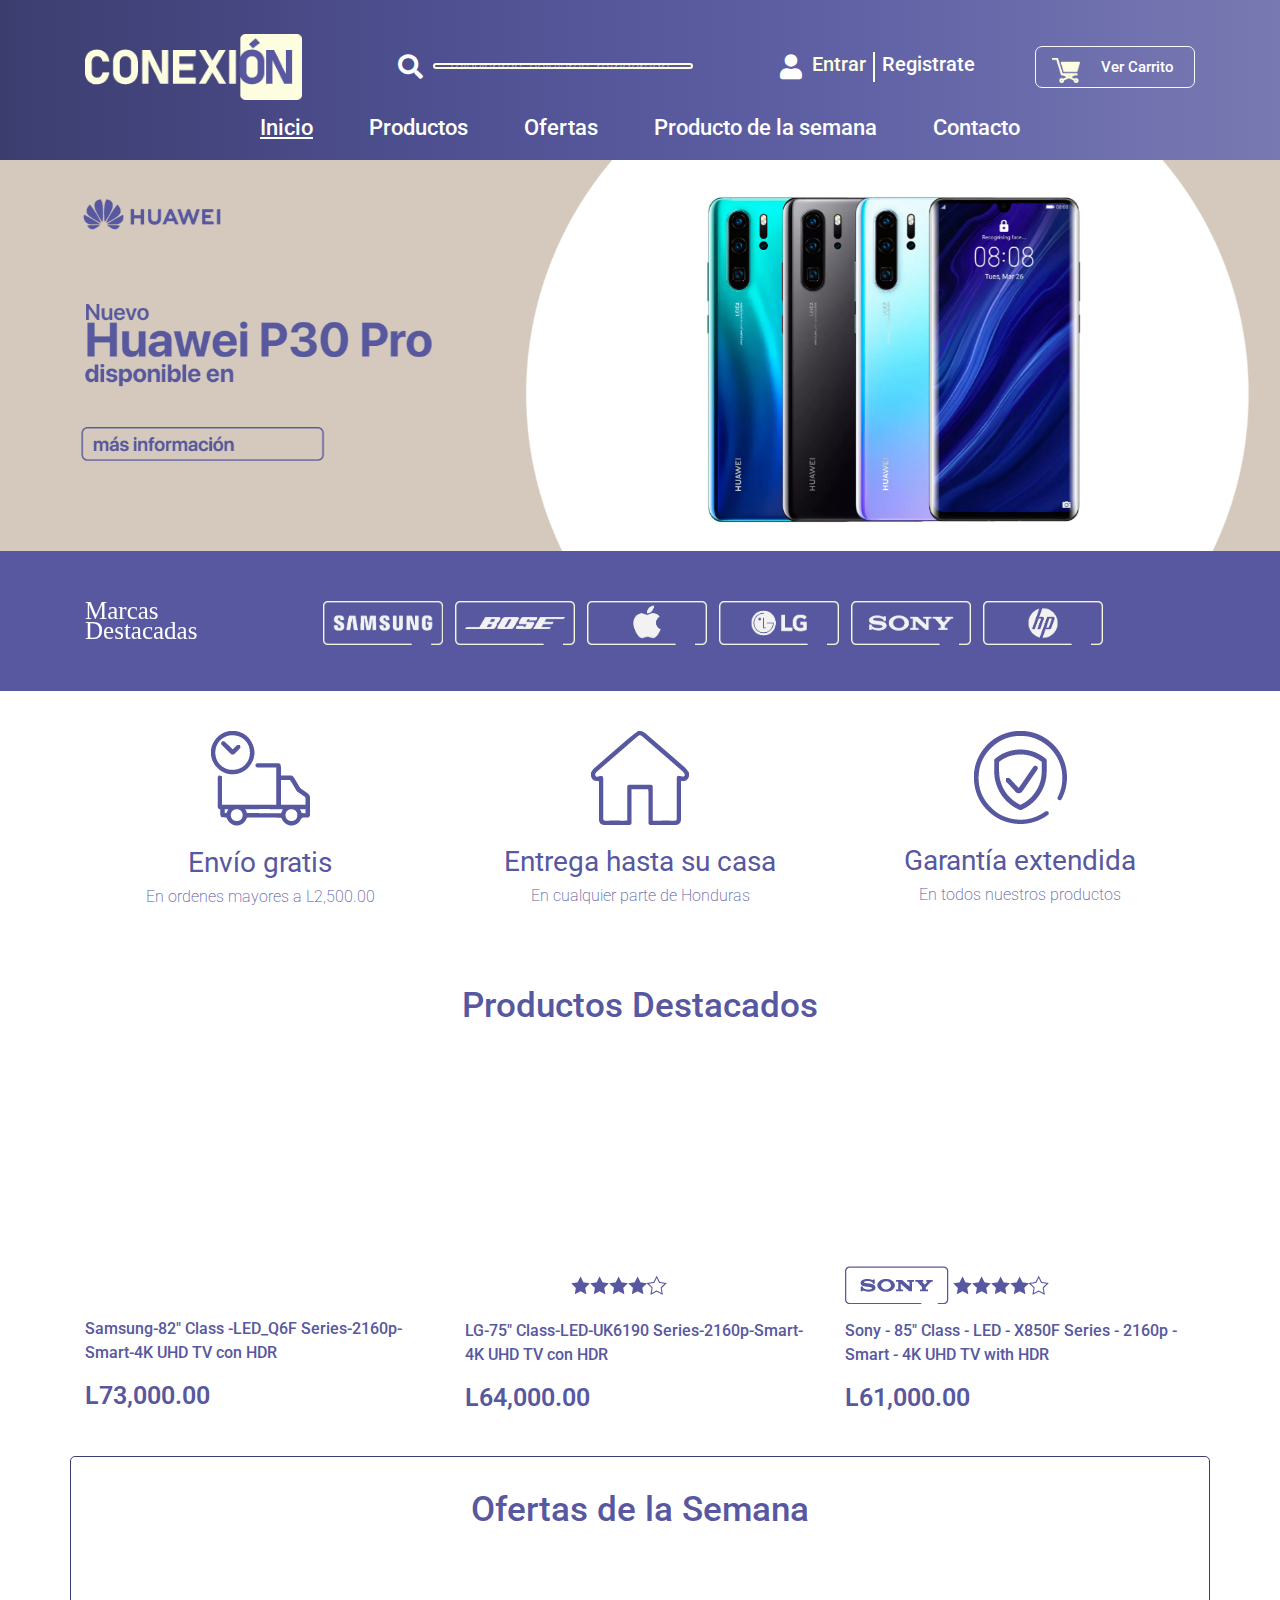
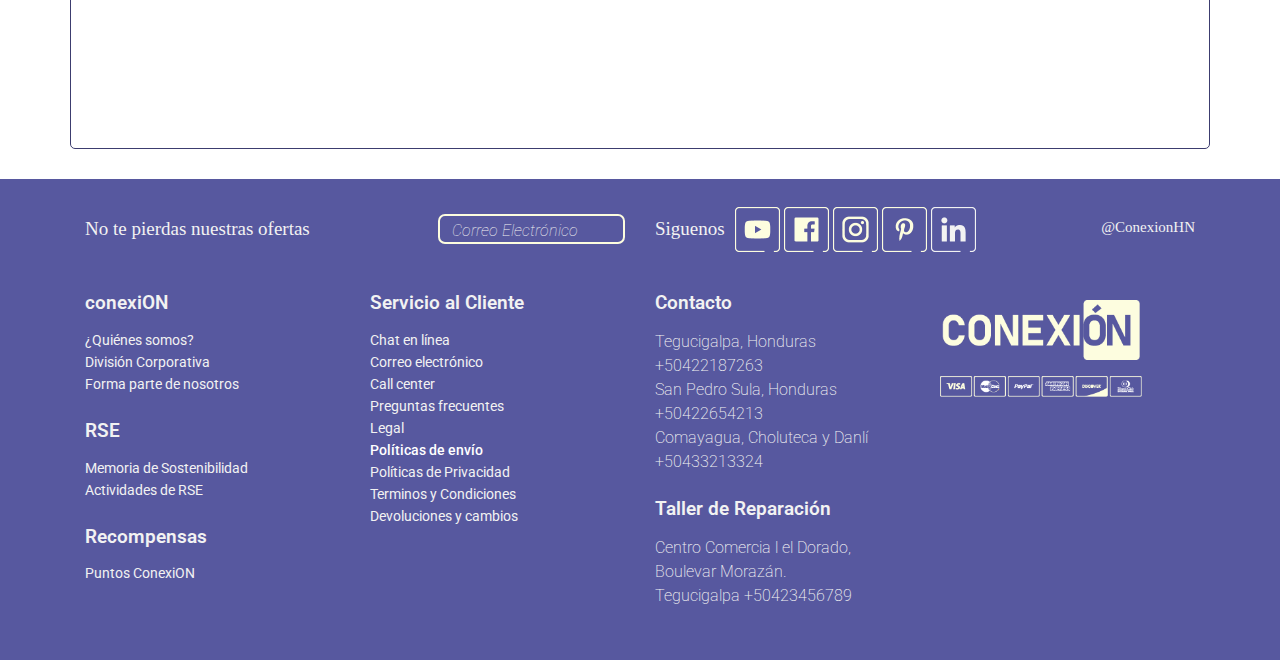
<file: index.html>
<html>
<head>
<meta charset="utf-8">
	<meta name="viewport" content="width=device-width, initial-scale=1.0">
	<meta name="description" content="ConexiÓN es tu mejor opción para comprar lo más nuevo en tecnología">
<meta name="keywords" content="conexiÓN,electrónica,televisores,celulares,bose,apple,sony,samsung,huawei,honduras,online,compras, refrigeradoras,software,hardare,tablets,laptops,pc,epson">
<meta name="author" content="Distribuidora ConexiÓN S.A.">
	<meta property="og:title" content="Inicio - ConexiÓN" />
<meta property="og:type" content="E-commerce" />
<meta property="og:url" content="https://erickescotolopez.github.io/conexionweb/index.html" />

<title>Inicio - ConexiÓN</title>
	<link href="https://fonts.googleapis.com/css?family=Roboto:400,500,700,900&display=swap" rel="stylesheet">
	<link href="css/bootstrap.min.css" rel="stylesheet">
	<link href="css/bootstrap-custom.css" rel="stylesheet">
	<link href="https://use.fontawesome.com/releases/v5.5.0/css/all.css" rel="stylesheet">
	<link href="css/animate.css" rel="stylesheet">
	<link href="css/style.css" rel="stylesheet">
	<link rel="icon" type="image/png" href="img/Recurso 97@1.5x.png">
	
</head>

<body>
	<!--COMIENZA ZONA DE ERICK-->
	<header>
	<div class="container">
				<div class="row">
		<article class="col-md-3 col-sm-4 col-xs-6 alineado colwidth">
			<a href="index.html"><img class="conexion_logo" src="img/header/Recurso 5@3x.png" alt="logo_conexion"></a>
			</article>
					
		<article class="col-md-4 col-sm-6 buscador alineado colwidth">
		<i class="fas fa-search iconc"></i>
			<form>
				<input class="formulario1" placeholder="Televisores, celulares, refrigeradoras...">
</form>
			</article>
				
		<article class="col-md-3 col-sm-6 colwidth entraryregistrar alineado">
			<i class="fas fa-user iconc"></i>

	<a href="#" style="float: left"><h4>Entrar</h4></a>
    <div class="vl"></div>
	<h4><a href="registrarse.html">Registrate</a></h4>
			</article>
					
			<article class="col-md-2 col-sm-6 col-xs-6 alineado">
			<a href="#" class="btncarrito btn-light"><img class="carrito iconosmarcastablet" src="img/header/shopping_cart@3x.png" alt="carritodecompra"><p>Ver Carrito </p> </a> </article>
					
		</div>
		</div>
		
	
		
	</header>
	<section id="menu" class="menustyle">
	<div class="container-fluid">
			<nav class="navbar navbar-expand-lg navbar-light">
 
	<button class="navbar-toggler" type="button" data-toggle="collapse" data-target="#navbarSupportedContent" aria-controls="navbarSupportedContent" aria-expanded="false" aria-label="Toggle navigation">
    <span class="navbar-toggler-icon"></span>
  </button>

  <div class="collapse navbar-collapse texto" id="navbarSupportedContent">
    <ul class="navbar-nav mx-auto">
      <li class="nav-item active">
        <a class="nav-link" href="index.html">Inicio <span class="sr-only">(current)</span></a>
      </li>
		<li class="nav-item">
        <a class="nav-link" href="lista-productos.html">Productos</a>
      </li>
      <li class="nav-item">
        <a class="nav-link" href="ofertas.html">Ofertas</a>
      </li>
  
			<li class="nav-item">
        <a class="nav-link" href="producto_de_la_semana.html">Producto de la semana</a>
      </li>

      <li class="nav-item">
        <a class="nav-link" href="contacto.html">Contacto</a>
      </li>
		
	
	  
		
	 </ul>
  </div>
</nav>
		
		</div>
	
	
	</section>
	<!--TERMINA ZONA DE ERICK-->
	
	
	<!--COMIENZA ZONA DE MILICETH-->
<section id="carrusel" class="fondocarrusel nomostrarencelular" >
	
	<div id="carouselExampleIndicators" class="carousel slide" data-ride="carousel">
  <ol class="carousel-indicators">
    <li data-target="#carouselExampleIndicators" data-slide-to="0" class="active"></li>
    <li data-target="#carouselExampleIndicators" data-slide-to="1"></li>
    <li data-target="#carouselExampleIndicators" data-slide-to="2"></li>
	    <li data-target="#carouselExampleIndicators" data-slide-to="3"></li>
  </ol>
  <div class="carousel-inner">
    <div class="carousel-item active">
      <img class="d-block w-100" src="img/1x/Recurso 71.png" alt="Huawei p30">
    </div>
    <div class="carousel-item">
      <img class="d-block w-100" src="img/1x/Recurso 69.png" alt="Lumix S1">
    </div>
    <div class="carousel-item">
      <img class="d-block w-100" src="img/1x/Recurso 74.png" alt="Samsung QLED 2019">
    </div>
	  <div class="carousel-item">
      <img class="d-block w-100" src="img/1x/Recurso 68_1.png" alt="Macbook Pro 2019">
    </div>
  </div>
  </div>

	
	</section>
<section id="carrusel" class="fondocarrusel nomostrarenpc" >
	
	<div id="carouselExampleIndicators" class="carousel slide" data-ride="carousel">
  <ol class="carousel-indicators">
    <li data-target="#carouselExampleIndicators" data-slide-to="0" class="active"></li>
    <li data-target="#carouselExampleIndicators" data-slide-to="1"></li>
    <li data-target="#carouselExampleIndicators" data-slide-to="2"></li>
	  
  </ol>
  <div class="carousel-inner">
    <div class="carousel-item active">
      <img class="d-block w-100" src="img/conexion_web-14.png" alt="Macbook Pro 2019">
    </div>
    <div class="carousel-item">
      <img class="d-block w-100" src="img/conexion_web-15.png" alt="Lumix S1">
    </div>
    <div class="carousel-item">
      <img class="d-block w-100" src="img/conexion_web-16.png" alt="Samsung QLED 2019">
    </div>
	  
  </div>
  </div>

	
	</section>	
<section id="marcasdestacadas" class="text-center">
<div class="container">
<div class="row">


	<article class="col-md-1 col-sm-3 col-xs-12 wow bounceInLeft">
	<h2>Marcas<br>Destacadas</h2>	
	</article>
	
	<article class="col-md-11 col-sm-3 col-xs-12">
	<ul class="list-inline">
	<li class="list-inline-item boton wow bounceIn iconosmarcastablet "><a href="https://www.samsung.com/latin/" target="_blank"><img src="img/marcas_destacadas/samsung@3x.png" alt="Samsung Logo"  width="120" class="img-fluid"></a></li>
	<li class="list-inline-item wow bounceIn"><a href="https://www.bose.com/en_us/index.html" target="_blank"><img src="img/marcas_destacadas/bose@3x.png" alt="Bose Logo" width="120" class="img-fluid"></a></li>
	<li class="list-inline-item wow bounceIn"><a href="https://www.apple.com/la/" target="_blank"><img src="img/marcas_destacadas/apple@3x.png" alt="Apple logo" width="120" class="img-fluid"></a></li>
	<li class="list-inline-item wow bounceIn"><a href="https://www.lg.com/es" target="_blank"><img src="img/marcas_destacadas/lg@3x.png" alt="Lg Logo"  width="120" class="img-fluid" ></a></li>
	<li class="list-inline-item wow bounceIn iconosmarcastablet"><a href="https://www.sony.com.hn/" target="_blank"><img src="img/marcas_destacadas/sony@3x.png" alt="Sony Logo"  width="120" class="img-fluid"></a></li>
	<li class="list-inline-item wow bounceIn"><a href="https://www8.hp.com/us/en/home.html" target="_blank"><img src="img/marcas_destacadas/hp@3x.png" alt="hp logo"  width="120" class="img-fluid"></a>	</li>
	</ul>
	</article>	
							
</div>
</div>
	
	
</section>

	
<!--TERMINA ZONA DE MILICETH-->
	<!--COMIENZA ZONA DE VALERIA-->
	 <section id="iconos"> 
		    <div class="container">
    <div class="row">
		<article class="col-md-4 col-sm-6 col-xs-12">
			<img src="img/zona_valeria/Recurso 25@0.75x.png" class="img-fluid wow bounceIn" alt="envio">
					<h5 class="beneficio">Envío gratis</h5>
					<p>En ordenes mayores a L2,500.00</p>	
				</article>
                
    <article class="col-md-4 col-sm-6 col-xs-12">
			<img src="img/zona_valeria/Recurso 26@0.75x.png" class="img-fluid wow bounceIn" alt="entrega">
					<h5 class="beneficio">Entrega hasta su casa</h5>
					<p>En cualquier parte de Honduras</p>	
             				</article>
                            
        <article class="col-md-4 col-sm-6 col-xs-12">
			<img src="img/zona_valeria/Recurso 27@0.75x.png" class="img-fluid wow bounceIn" alt="garantía">
					<h5 class="beneficio">Garantía extendida</h5>
					<p>En todos nuestros productos</p>	
             				</article>
		</div>
    	</div>
    </section>
    
    <section id="destacados">
    <div class="container">
    <h3 class="titulovale">Productos Destacados</h3>
    	<div class="row">
		<article class="col-md-4 col-sm-6 col-xs-12">
		  <a href="https://www.bestbuy.com/site/samsung-82-class-led-q6f-series-2160p-smart-4k-uhd-tv-with-hdr/6202114.p?skuId=6202114" target="_blank" ><img src="img/zona_valeria/Recurso 28.png" class="img-fluid wow fadeInDown" alt="tv samsung">
           <img src="img/zona_valeria/Recurso 33.png" class="img-fluid wow fadeInDown" alt="samsung-logo">
           <img src="img/zona_valeria/Recurso 34.png" class="img-fluid wow fadeInDown" alt="estrellas">
            	<p>Samsung-82" Class -LED_Q6F Series-2160p-Smart-4K UHD TV con HDR</p>
				<h5>L73,000.00</h5></a>
					
		  </article>
                
                
       <article class="col-md-4 col-sm-6 col-xs-12">
			<a href="https://www.bestbuy.com/site/lg-75-class-led-uk6190-series-2160p-smart-4k-uhd-tv-with-hdr/6290163.p?skuId=6290163" target="_blank" ><img src="img/zona_valeria/Recurso 29.png" class="img-fluid wow fadeInDown" alt="tv2" style="margin-bottom: 5px ">
           <img src="img/zona_valeria/Recurso 32.png" class="img-fluid wow fadeInDown" alt="LG UHD TV">
           <img src="img/zona_valeria/Recurso 35.png" class="img-fluid" alt="LG logo">
            	<p>LG-75" Class-LED-UK6190 Series-2160p-Smart-4K UHD TV con HDR</p>
				<h5>L64,000.00</h5></a>
					
				</article>  
                
       <article class="col-md-4 col-sm-6 col-xs-12">
			<a href="https://www.bestbuy.com/site/sony-85-class-led-x850f-series-2160p-smart-4k-uhd-tv-with-hdr/6208230.p?skuId=6208230" target="_blank"><img src="img/zona_valeria/Recurso 30.png" class="img-fluid wow fadeInDown" alt="Sony Magnolia">
           <img src="img/zona_valeria/Recurso 31.png" class="img-fluid" alt="sony logo">
           <img src="img/zona_valeria/Recurso 35.png" class="img-fluid" alt="cal3">
            	<p>Sony - 85" Class - LED - X850F Series - 2160p - Smart - 4K UHD TV with HDR</p>
				<h5>L61,000.00</h5></a>
					
				</article>       
    
    	</div>
        </div>
    </section>
    
    <section id="ofertasdelasemana">
    <div class="container bordeofertas">
    	<h3 class="titulovale">Ofertas de la Semana</h3>
    	
		
		<div class="row">
			
        <article class="col-md-6 col-sm-6 col-xs-6">
			
				<a href="https://www.bestbuy.com/site/home-appliances/refrigerators/abcat0901000.c?id=abcat0901000" target="_blank"><img src="img/zona_valeria/Recurso 36.png" class="img-fluid wow pulse" width="" alt="oferta1"></a>					
				</article>
    
    <article class="col-md-6 col-sm-6 col-xs-6">
			<a href="https://www.bestbuy.com/site/home-appliances/refrigerators/abcat0901000.c?id=abcat0901000" target="_blank"><img src="img/zona_valeria/Recurso 37.png" class="img-fluid wow pulse" alt="oferta2"></a>					
				</article>
				
		
       </div>
    </div>
    </section>
    
    
	
	<!--COMIENZA ZONA DE ISMENA-->
		<footer>
	<section id="ofertas">
	<div class="container">
	<div class="row">
	
	<article class="col-md-4 col-sm-3 col-xs-6 colwidth  ">
	<h3>No te pierdas nuestras ofertas</h3>
	</article>
	<article class="col-md-2 col-sm-3 col-xs-6 colwidth ">
		<form class="formmargin">
				<input class="input formulario2 " placeholder="Correo Electrónico">
			</form>
	</article>
		
	
		
	<article class="col-md-5 col-sm-6 col-xs-12 aline">
				<h3>Siguenos</h3>
	<ul class="list-inline">
	<a href="https://www.youtube.com/bestbuy" target="_blank"><li class="list-inline-item botonsection"><img src="img/1.5x/Recurso 42@1.5x.png" width="45" class="img-fluid"></li></a>
	<a href="https://www.facebook.com/bestbuy/" target="_blank"><li class="list-inline-item"><img src="img/1.5x/Recurso 43@1.5x.png" width="45" class="img-fluid"></li></a>
	<a href="https://www.instagram.com/bestbuy/?hl=es-la" target="_blank"><li class="list-inline-item"><img src="img/1.5x/Recurso 44@1.5x.png" width="45" class="img-fluid"></li></a>
	<a href="https://www.pinterest.com/bestbuy/" target="_blank"><li class="list-inline-item"><img src="img/1.5x/Recurso 45@1.5x.png"width="45" class="img-fluid"></li></a>
	<a href="https://es.linkedin.com/company/best-buy" target="_blank"><li class="list-inline-item"><img src="img/1.5x/Recurso 46@1.5x.png"  width="45" class="img-fluid"></li></a></article>
	<article class="col-md-1 col-sm-6 col-xs-12 aline">	
	</ul> <h5 class="float-right">@ConexionHN</h5>
	
</div>
</div>
		</section>
			<section id="Contacto" style="padding-top: 40px">
		<div class="container">
		<div class="row">
			<article class="col-md-3 col-sm-5 col-xs-12">
				<h4>conexiON</h4>
				<a href="#"><p>¿Quiénes somos?</p></a><a href="#"><p>División Corporativa</p></a><a href="#"><p>Forma parte de nosotros</p></a><br>
				<h4>RSE</h4>
				<a href="#"><p>Memoria de Sostenibilidad</p></a><a href="#"><p>Actividades de RSE</p></a><br>
				<h4>Recompensas</h4>
				<a href="#"><p>Puntos ConexiON</p></a><br></p>
			</article>
		
		
			<article class="col-md-3 col-sm-6 col-xs-12">
				<h4>Servicio al Cliente</h4>
				<a href="#"><p>Chat en línea</p></a><a href="#"><p>Correo electrónico</p></a><a href="#"><p>Call center</p></a><a href="#"><p>Preguntas frecuentes</p></a><a href="#"><p>Legal<p></a><a href="#"><p>Políticas de envío</p></a><a href="#"> <p>Políticas de Privacidad</p></a><a href="#"><p>Terminos y Condiciones</p></a><a href="#"><p>Devoluciones y cambios</p></a>
			</article>

			<article class="col-md-3 col-sm-6 col-xs-12">
				<h4>Contacto</h4>
				Tegucigalpa, Honduras +50422187263<br>San Pedro Sula, Honduras +50422654213<br>Comayagua, Choluteca y Danlí +50433213324<br><br>
				<h4>Taller de Reparación</h4>
				Centro Comercia l el Dorado, Boulevar Morazán.<br>Tegucigalpa +50423456789
			</article>
			
			
			<article class="col-md-3 col-sm-6 col-xs-12">
				<img class="imgfooter" src="img/zona_ismena/Recurso 38@0.75x.png" width="200" alt="conexión_logo">
				<img class="imgfooter" src="img/zona_ismena/Recurso 39@0.75x.png" width="202" alt="sistemas_de_pago">
			</article>
			
			
			</div>
		</div>
</section>	
		</footer>
	<script src="js/jquery.min.js"></script>
	<script src="js/bootstrap.min.js"></script>
		<script src="js/wow.min.js"></script>
              <script>
              new WOW().init();
              </script>							 
	<script type="text/javascript" src="//s7.addthis.com/js/300/addthis_widget.js#pubid=ra-5d072b617f590051"></script>
																											<script src="js/wow.min.js"></script>
              <script>
              new WOW().init();
              </script>
																											
									 
									 <!-- Global site tag (gtag.js) - Google Analytics -->
<script async src="https://www.googletagmanager.com/gtag/js?id=UA-141776936-1"></script>
<script>
  window.dataLayer = window.dataLayer || [];
  function gtag(){dataLayer.push(arguments);}
  gtag('js', new Date());

  gtag('config', 'UA-141776936-1');
</script>
<!-- Global site tag (gtag.js) - Google Analytics -->
<script async src="https://www.googletagmanager.com/gtag/js?id=UA-141776936-1"></script>
<script>
  window.dataLayer = window.dataLayer || [];
  function gtag(){dataLayer.push(arguments);}
  gtag('js', new Date());

  gtag('config', 'UA-141776936-1');
</script>
</body>
</html>
</file>
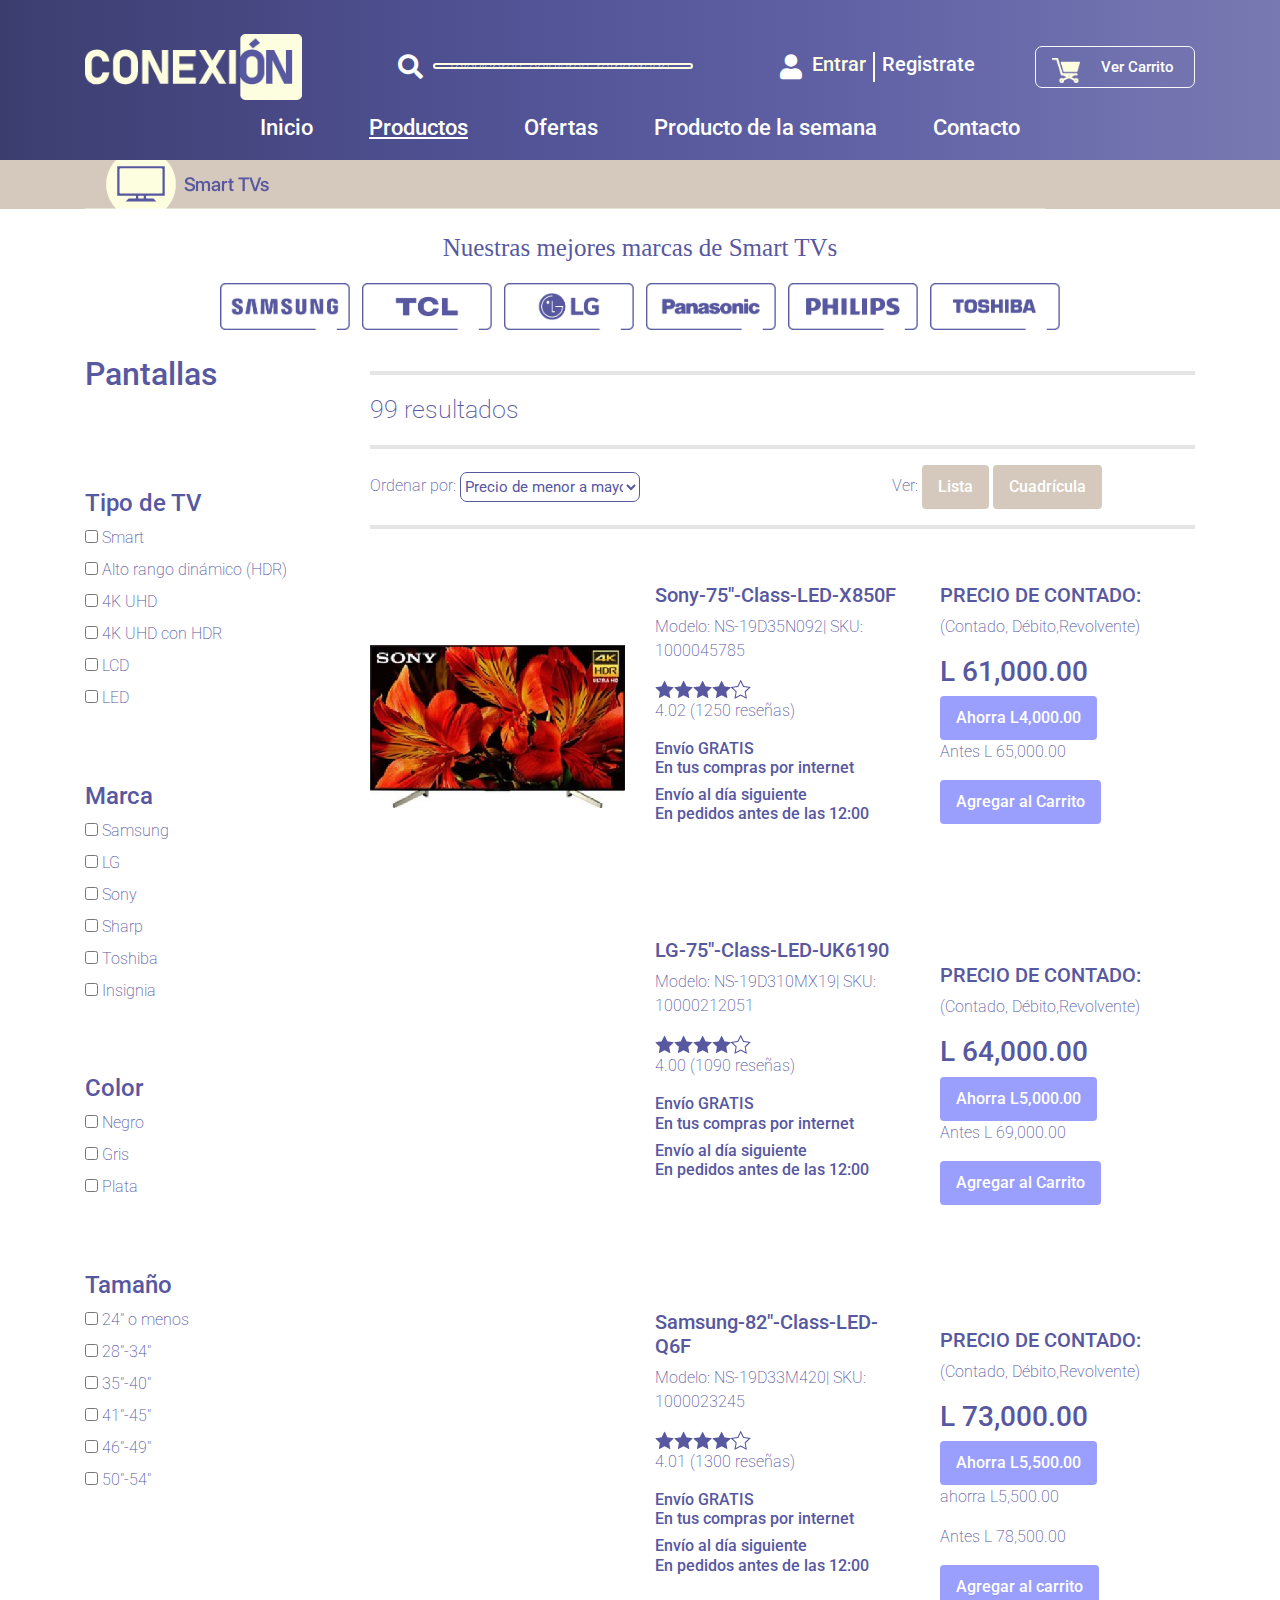
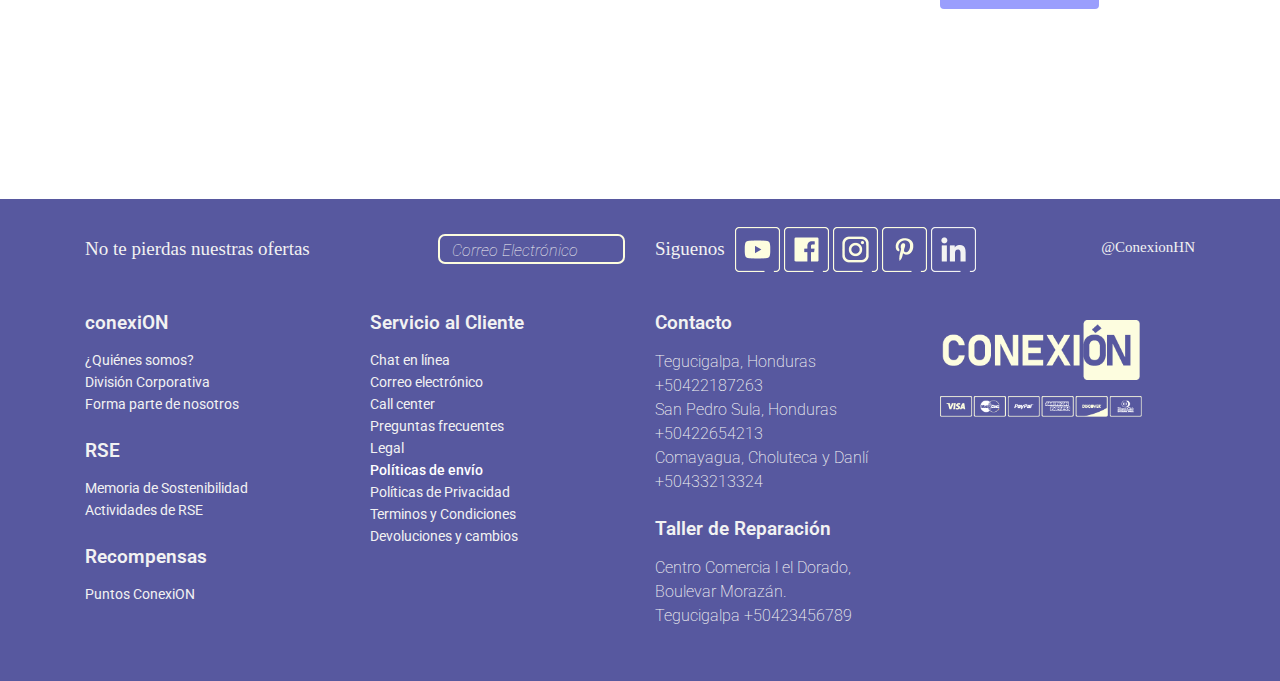
<file: lista-productos.html>
<html>
<head>
<meta http-equiv="Content-Type" content="text/html; charset=utf-8" />
<meta name="viewport" content="width=device-width, initial-scale=1.0">
	<meta name="description" content="ConexiÓNcuenta con una variedad de productos de las marcas más reconodas del mundo, conoce nuestro amplio catálogo en electrónica">
<meta name="keywords" content="televisores,LCD, Smart TV, LG, conexiÓN,electrónica,televisores,celulares,bose,apple,sony,samsung,huawei,honduras,online,compras, refrigeradoras,software,hardare,tablets,laptops,pc,epson">
<meta name="author" content="Distribuidora ConexiÓN S.A.">
<title>Productos - ConexiÓN</title>
		<link href="https://fonts.googleapis.com/css?family=Roboto:400,500,700,900&display=swap" rel="stylesheet">
	<link href="css/bootstrap.min.css" rel="stylesheet">
	<link href="css/bootstrap-custom.css" rel="stylesheet">
	<link href="https://use.fontawesome.com/releases/v5.5.0/css/all.css" rel="stylesheet">
	<link href="css/animate.css" rel="stylesheet">
	<link rel="shortcut icon" href="img/favicon (2).ico">
	<link href="css/style.css" rel="stylesheet">
</head>

<body>
<header>
	<div class="container">
				<div class="row">
		<article class="col-md-3 col-sm-4 col-xs-6 alineado colwidth">
			<a href="index.html"><img class="conexion_logo" src="img/header/Recurso 5@3x.png" alt="logo_conexion"></a>
			</article>
					
		<article class="col-md-4 col-sm-6 buscador alineado colwidth">
		<i class="fas fa-search iconc"></i>
			<form>
				<input class="formulario1" placeholder="Televisores, celulares, refrigeradoras...">
</form>
			</article>
				
		<article class="col-md-3 col-sm-6 colwidth entraryregistrar alineado">
			<i class="fas fa-user iconc"></i>

	<a href="#" style="float: left"><h4>Entrar</h4></a>
    <div class="vl"></div>
	<h4><a href="registrarse.html">Registrate</a></h4>
			</article>
					
			<article class="col-md-2 col-sm-6 col-xs-6 alineado">
			<a href="#" class="btncarrito btn-light"><img class="carrito iconosmarcastablet" src="img/header/shopping_cart@3x.png" alt="carritodecompra"><p>Ver Carrito </p> </a> </article>
					
		</div>
		</div>
		
	
		
	</header>
	<section id="menu" class="menustyle">
	<div class="container-fluid">
			<nav class="navbar navbar-expand-lg navbar-light">
 
	<button class="navbar-toggler" type="button" data-toggle="collapse" data-target="#navbarSupportedContent" aria-controls="navbarSupportedContent" aria-expanded="false" aria-label="Toggle navigation">
    <span class="navbar-toggler-icon"></span>
  </button>

  <div class="collapse navbar-collapse texto" id="navbarSupportedContent">
    <ul class="navbar-nav mx-auto">
      <li class="nav-item">
        <a class="nav-link" href="index.html">Inicio <span class="sr-only">(current)</span></a>
      </li>
		<li class="nav-item active">
        <a class="nav-link" href="lista-productos.html">Productos</a>
      </li>
      <li class="nav-item">
        <a class="nav-link" href="ofertas.html">Ofertas</a>
      </li>
  
			<li class="nav-item">
        <a class="nav-link" href="producto_de_la_semana.html">Producto de la semana</a>
      </li>

      <li class="nav-item">
        <a class="nav-link" href="contacto.html">Contacto</a>
      </li>
		
	
	  
		
	 </ul>
  </div>
</nav>
		
		</div>
	
	
	</section>

<section id="smart">
<div class="container">
<img src="img/0.5x/Recurso 53@0.5x.png" class="img-fluid iconosmarcastablet">
</div>
</section>

<section id="marcas">
<div class="container">
<p>Nuestras mejores marcas de Smart TVs</p>
</div>
</section>

<section id="destacadas">
	<div class="container wow bounceInDown ">
	<ul class="list-inline" >
	<li class="list-inline-item"><img src="img/1.5x/Recurso 54@1.5x.png"  width="130" class="img-fluid"></li>
	<li class="list-inline-item"><img src="img/1.5x/564@1.5x.png" width="130" class="img-fluid "></li>
	<li class="list-inline-item"><img src="img/1.5x/Recurso 58@1.5x.png" width="130" class="img-fluid"></li>
	<li class="list-inline-item"><img src="img/1.5x/Recurso 57@1.5x.png"  width="130" class="img-fluid"></li>
	<li class="list-inline-item"><img src="img/1.5x/Recurso 59@1.5x.png"  width="130" class="img-fluid"></li>
	<li class="list-inline-item"><img src="img/1.5x/Recurso 61@1.5x.png"  width="130" class="img-fluid"></li>	
	</ul>
	</article>	
	</div>	
</section>

<section id="pantallas">
<div class="container">
    <div class="row">
		<article class="col-md-3 col-sm-12 col-xs-12">
        <h2>Pantallas</h2>
        <br/>      
        <h4 class="separacion"> Tipo de TV</h4>
         	<label>
            	<input type="checkbox" name="tipo1" value="smart" />
                Smart
            </label>
            <br />
            
            <label>
            	<input type="checkbox" name="tipo2" value="alto" />
                Alto rango dinámico (HDR)
            </label>
             <br />
            
            <label>
            	<input type="checkbox" name="tipo3" value="4k" />
                4K UHD
            </label>
             <br />
            
            <label>
            	<input type="checkbox" name="tipo4" value="4k-hdr" />
                4K UHD con HDR
            </label>
             <br />
            
            <label>
            	<input type="checkbox" name="tipo5" value="lcd" />
                LCD
            </label>
             <br />
            
            <label>
            	<input type="checkbox" name="tipo6" value="led" />
                LED
            </label>
             <br />
            
           
           <h4 class="separacion"> Marca</h4>
         	<label>
            	<input type="checkbox" name="marca1" value="samsung" />
                Samsung
            </label>
            <br />
            
            <label>
            	<input type="checkbox" name="marca2" value="lg" />
                LG
            </label>
             <br />
            
            <label>
            	<input type="checkbox" name="marca3" value="sony" />
                Sony
            </label>
             <br />
            
            <label>
            	<input type="checkbox" name="marca4" value="sharp" />
                Sharp
            </label>
             <br />
            
            <label>
            	<input type="checkbox" name="marca5" value="toshiba" />
                Toshiba
            </label>
             <br />
            
            <label>
            	<input type="checkbox" name="marca6" value="insignia" />
                Insignia
            </label>
             <br /> 
         
         
         <h4 class="separacion"> Color</h4>
         	<label>
            	<input type="checkbox" name="color1" value="negro" />
                Negro
            </label>
            <br />
            
            <label>
            	<input type="checkbox" name="color2" value="gris" />
               Gris
            </label>
             <br />
            
            <label>
            	<input type="checkbox" name="color3" value="plata" />
                Plata
            </label>
             <br />
             
             
              <h4 class="separacion"> Tamaño</h4>
         	<label>
            	<input type="checkbox" name="tamaño1" value="tamaño1" />
                24" o menos
            </label>
            <br />
            
            <label>
            	<input type="checkbox" name="tamaño2" value="tamaño2" />
                28"-34"
            </label>
             <br />
            
            <label>
            	<input type="checkbox" name="tamaño3" value="tamaño3" />
                35"-40"
            </label>
             <br />
            
            <label>
            	<input type="checkbox" name="tamaño4" value="tamaño4" />
                41"-45"
            </label>
             <br />
            
            <label>
            	<input type="checkbox" name="tamaño5" value="tamaño5" />
                46"-49"
            </label>
             <br />
            
            <label>
            	<input type="checkbox" name="tamaño6" value="tamaño6" />
                50"-54"
            </label>
             <br />              
        </article> 
      
      <article class="col-md-9 col-sm-12">
      <hr>
      <p class="resultados">99 resultados</p>
      <hr>
      <label>Ordenar por:</label>
      	<select id="asunto" class="labelprecio">
					<option>
						Precio de menor a mayor
						</option>
					<option>
						Precio de mayor a menor
						</option>
					<option>
						Más recientes
						</option>	
			       <option>
						Por marca
						</option>
					</select>
        
       <label class="sepver">Ver:</label>
      	<a href="#" class="btn btnlista">Lista</a>
        <a href="#" class="btn btnlista">Cuadrícula</a>
        <br />
        <hr>        
      <div class="row">
      
      	<article class="col-md-4 col-sm-12">
            <img src="img/zona_valeria/Recurso 30.png" class="img-fluid img-tv wow fadeIn" alt="tv1">
             <br>   
            <img src="img/zona_valeria/Recurso 29.png" class="img-fluid img-tv wow fadeIn" alt="tv2">
             <br />   
            <img src="img/zona_valeria/Recurso 28.png" class="img-fluid img-tv wow fadeIn" alt="tv3">        
        </article>
        
        <article class="col-md-4 col-sm-12">
          <h5 class="sony">Sony-75"-Class-LED-X850F</h5>
          <p>Modelo: NS-19D35N092| SKU: 1000045785</p>
            <img src="img/zona_valeria/Recurso 35.png" class="img-fluid" alt="tv3"> 
            <p>4.02 (1250 reseñas)</p>          
            <h6>Envío GRATIS <br />En tus compras por internet </h6> 
            <h6>Envío al día siguiente <br />En pedidos antes de las 12:00</h6>
            
            
            <h5 class="lg">LG-75"-Class-LED-UK6190</h5>
            <p>Modelo: NS-19D310MX19| SKU: 10000212051</p>
            <img src="img/zona_valeria/Recurso 35.png" class="img-fluid" alt="tv3"> 
            <p>4.00 (1090 reseñas)</p>          
            <h6>Envío GRATIS <br />En tus compras por internet </h6> 
            <h6>Envío al día siguiente <br />En pedidos antes de las 12:00</h6> 
            
            <br />
           
             <br>
             <br>
            <h5 class="samsung">Samsung-82"-Class-LED-Q6F</h5>
            <p>Modelo: NS-19D33M420| SKU: 1000023245</p>
            <img src="img/zona_valeria/Recurso 35.png" class="img-fluid" alt="tv3"> 
            <p>4.01 (1300 reseñas)</p>          
            <h6>Envío GRATIS <br />En tus compras por internet </h6> 
            <h6>Envío al día siguiente <br />En pedidos antes de las 12:00</h6>
            
        </article>
        <br>
        
        <article class="col-md-4 col-sm-12">
        
            <h5 class="sony">PRECIO DE CONTADO:</h5>
            <p>(Contado, Débito,Revolvente)</p>
            <h3>L 61,000.00</h3>
            <a  href="#" class="btn btnahorra">Ahorra L4,000.00</a>
            <p>Antes L 65,000.00</p>
            <a href="#" class="btn btnahorra">Agregar al Carrito</a>
        
            
            <br>
            <br>
            <h5 class="lg">PRECIO DE CONTADO:</h5>
            <p>(Contado, Débito,Revolvente)</p>
            <h3>L 64,000.00</h3>
            <a href="#" class="btn btnahorra">Ahorra L5,000.00</a>
            <p>Antes L 69,000.00</p>
            <a href="#" class="btn btnahorra">Agregar al Carrito</a>
            <br />
            
            <br>
            <br>
            <br>
            <h5 class="samsung">PRECIO DE CONTADO:</h5>
            <p>(Contado, Débito,Revolvente)</p>
            <h3>L 73,000.00</h3>
             <a href="#" class="btn btnahorra">Ahorra L5,500.00</a>
            <p>ahorra L5,500.00</p>
            <p>Antes L 78,500.00</p>
            <a href="#" class="btn btnahorra">Agregar al carrito</a>
            <br />
            
        </article>        
        
        
      </div>      
      </article>  
           
    </div>
</div>
</section>

<section id="paginas">
<div class="container">
<ul class="list-inline wow bounceIn" >
	<a href="#"><li class="list-inline-item"><img src="img/1.5x/Recurso 63@1.5x.png"  width="40" class="img-fluid"></li></a>
	<a href="#"><li class="list-inline-item"><img src="img/1.5x/Recurso 64@1.5x.png" width="40" class="img-fluid"></li></a>
	<a href="#"><li class="list-inline-item"><img src="img/1.5x/Recurso 65@1.5x.png" width="40" class="img-fluid"></li></a>
	<a href="#"><li class="list-inline-item"><img src="img/1.5x/Recurso 66@1.5x.png"  width="40" class="img-fluid"></li></a>
	<a href="#"><li class="list-inline-item"><img src="img/1.5x/Recurso 62@1.5x.png"  width="40" class="img-fluid"></li></a>
	</ul>
</div>
</section>

	<footer>
	<section id="ofertas">
	<div class="container">
	<div class="row">
	
	<article class="col-md-4 col-sm-3 col-xs-6 colwidth  ">
	<h3>No te pierdas nuestras ofertas</h3>
	</article>
	<article class="col-md-2 col-sm-3 col-xs-6 colwidth ">
		<form class="formmargin">
				<input class="input formulario2 " placeholder="Correo Electrónico">
			</form>
	</article>
		
	
		
	<article class="col-md-6 col-sm-6 col-xs-12 aline">
				<h3>Siguenos</h3>
	<ul class="list-inline">
	<a href="https://www.youtube.com/bestbuy" target="_blank"><li class="list-inline-item botonsection"><img src="img/1.5x/Recurso 42@1.5x.png" width="45" class="img-fluid"></li></a>
	<a href="https://www.facebook.com/bestbuy/" target="_blank"><li class="list-inline-item"><img src="img/1.5x/Recurso 43@1.5x.png" width="45" class="img-fluid"></li></a>
	<a href="https://www.instagram.com/bestbuy/?hl=es-la" target="_blank"><li class="list-inline-item"><img src="img/1.5x/Recurso 44@1.5x.png" width="45" class="img-fluid"></li></a>
	<a href="https://www.pinterest.com/bestbuy/" target="_blank"><li class="list-inline-item"><img src="img/1.5x/Recurso 45@1.5x.png"width="45" class="img-fluid"></li></a>
	<a href="https://es.linkedin.com/company/best-buy" target="_blank"><li class="list-inline-item"><img src="img/1.5x/Recurso 46@1.5x.png"  width="45" class="img-fluid"></li></a>
	</ul> <h5>@ConexionHN</h5>
	</article>
</div>
</div>
		</section>
			<section id="Contacto" style="padding-top: 40px">
		<div class="container">
		<div class="row">
			<article class="col-md-3 col-sm-5 col-xs-12">
				<h4>conexiON</h4>
				<a href="#"><p>¿Quiénes somos?</p></a><a href="#"><p>División Corporativa</p></a><a href="#"><p>Forma parte de nosotros</p></a><br>
				<h4>RSE</h4>
				<a href="#"><p>Memoria de Sostenibilidad</p></a><a href="#"><p>Actividades de RSE</p></a><br>
				<h4>Recompensas</h4>
				<a href="#"><p>Puntos ConexiON</p></a><br></p>
			</article>
		
		
			<article class="col-md-3 col-sm-6 col-xs-12">
				<h4>Servicio al Cliente</h4>
				<a href="#"><p>Chat en línea</p></a><a href="#"><p>Correo electrónico</p></a><a href="#"><p>Call center</p></a><a href="#"><p>Preguntas frecuentes</p></a><a href="#"><p>Legal<p></a><a href="#"><p>Políticas de envío</p></a><a href="#"> <p>Políticas de Privacidad</p></a><a href="#"><p>Terminos y Condiciones</p></a><a href="#"><p>Devoluciones y cambios</p></a>
			</article>

			<article class="col-md-3 col-sm-6 col-xs-12">
				<h4>Contacto</h4>
				Tegucigalpa, Honduras +50422187263<br>San Pedro Sula, Honduras +50422654213<br>Comayagua, Choluteca y Danlí +50433213324<br><br>
				<h4>Taller de Reparación</h4>
				Centro Comercia l el Dorado, Boulevar Morazán.<br>Tegucigalpa +50423456789
			</article>
			
			
			<article class="col-md-3 col-sm-6 col-xs-12">
				<img class="imgfooter" src="img/zona_ismena/Recurso 38@0.75x.png" width="200" alt="conexión_logo">
				<img class="imgfooter" src="img/zona_ismena/Recurso 39@0.75x.png" width="202" alt="sistemas_de_pago">
			</article>
			
			
			</div>
		</div>
</section>	
		</footer>
<script src="js/jquery.min.js"></script>
	<script src="js/bootstrap.min.js"></script> <script type="text/javascript" src="//s7.addthis.com/js/300/addthis_widget.js#pubid=ra-5d072b617f590051"></script>
																								  <script src="js/wow.min.js"></script><script>
              new WOW().init();
              </script>

									 <!-- Global site tag (gtag.js) - Google Analytics -->
<script async src="https://www.googletagmanager.com/gtag/js?id=UA-141776936-1"></script>
<script>
  window.dataLayer = window.dataLayer || [];
  function gtag(){dataLayer.push(arguments);}
  gtag('js', new Date());

  gtag('config', 'UA-141776936-1');
</script> 
<script type="text/javascript" src="//s7.addthis.com/js/300/addthis_widget.js#pubid=ra-5d072b617f590051"></script>
																										<!-- Global site tag (gtag.js) - Google Analytics -->
<script async src="https://www.googletagmanager.com/gtag/js?id=UA-141776936-1"></script>
<script>
  window.dataLayer = window.dataLayer || [];
  function gtag(){dataLayer.push(arguments);}
  gtag('js', new Date());

  gtag('config', 'UA-141776936-1');
</script>
</body>
</html>
</file>
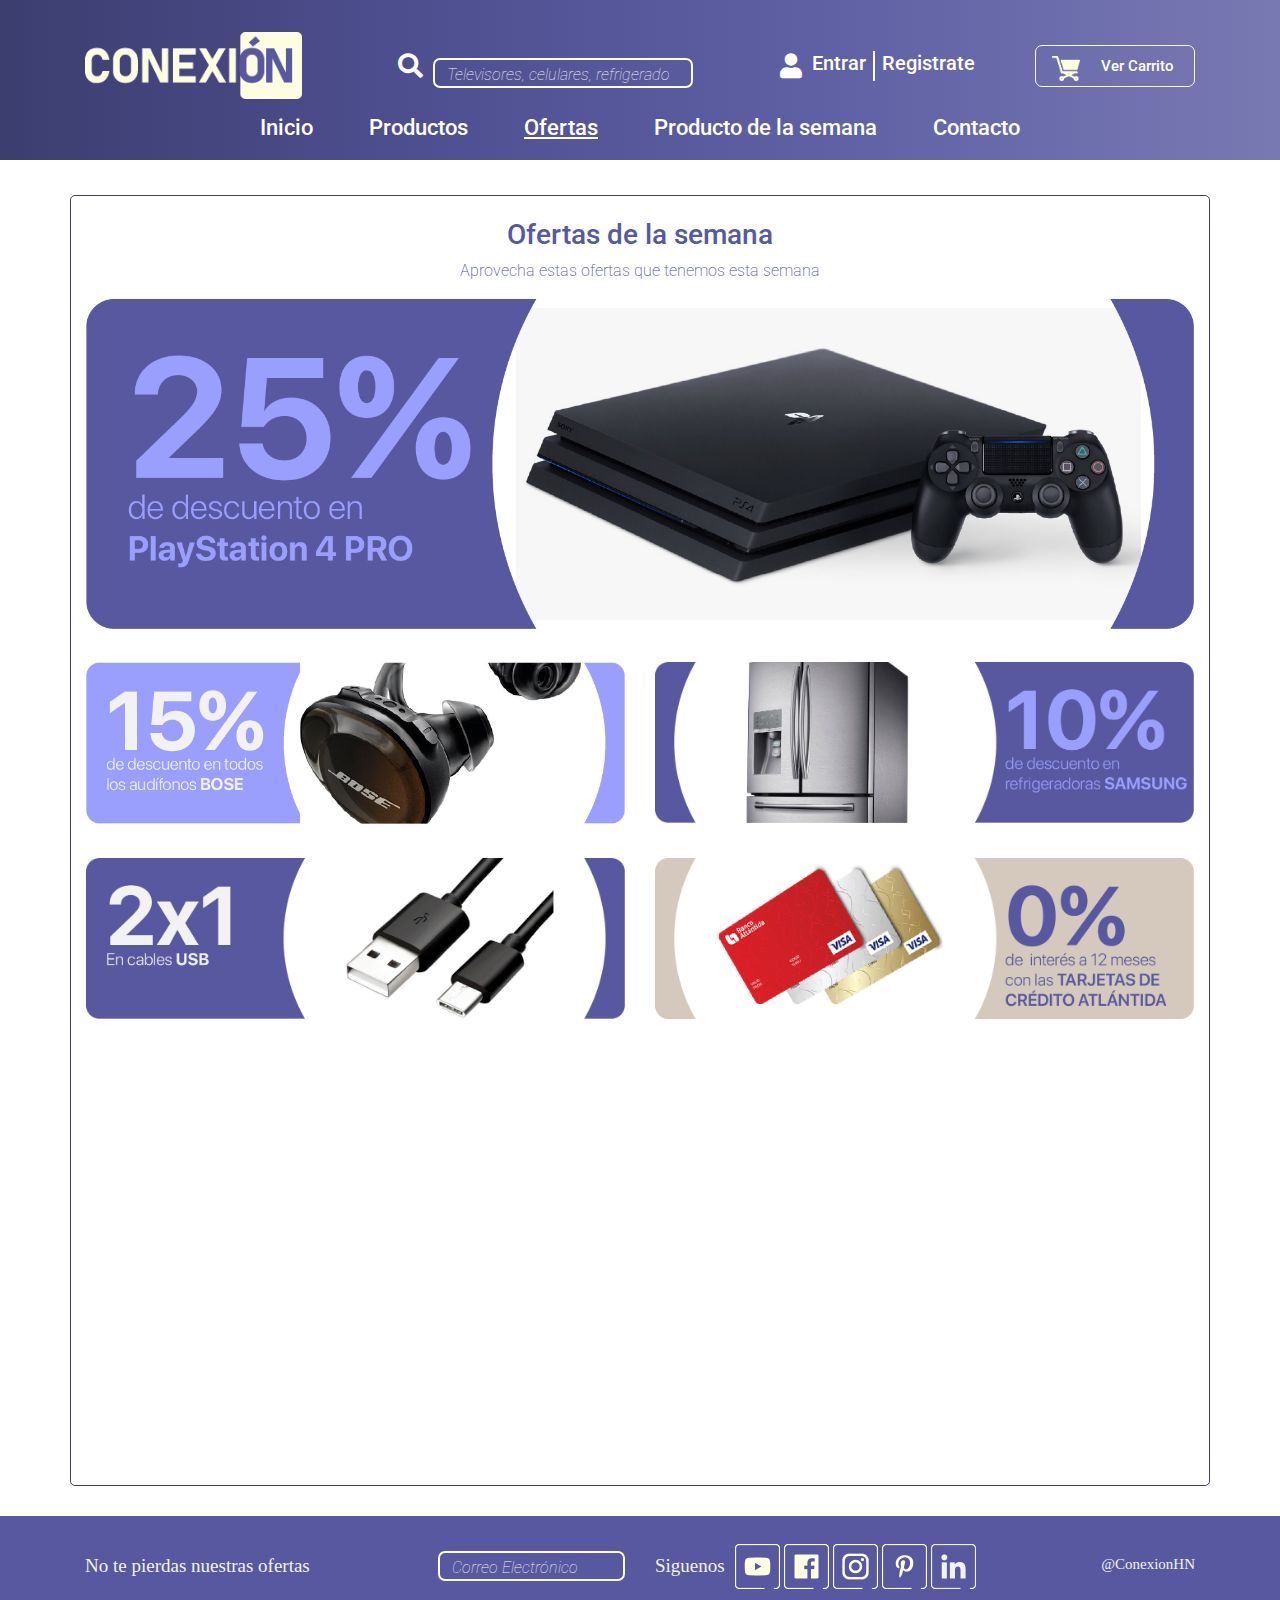
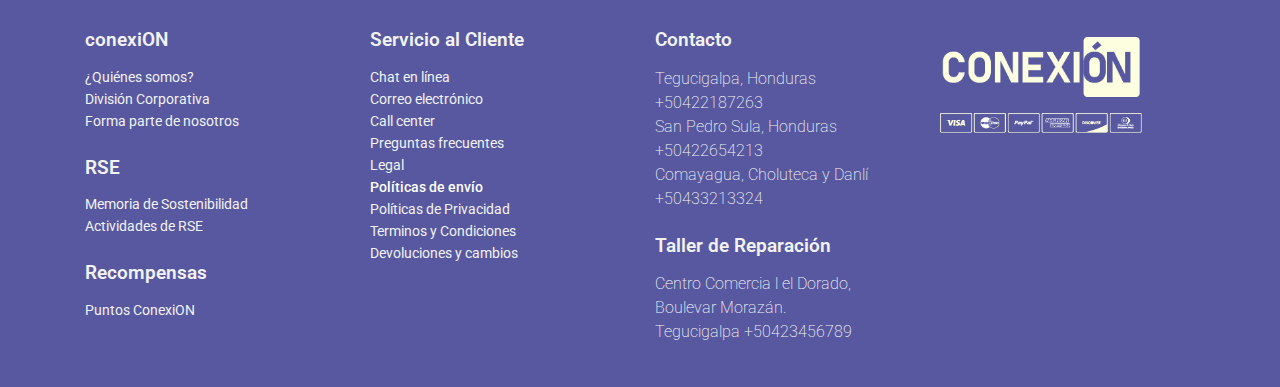
<file: ofertas.html>
<!doctype html>
<html>
<head>
<meta charset="utf-8">
<meta name="viewport" content="width=device-width, initial-scale=1.0">
	<meta name="description" content="Conoce las mejores ofertas de esta semana y comprueba que ConexiÓN tiene la mayor variedad a un bajo precio">
<meta name="keywords" content="ofertas, descuentos,2x1, promociones,conexiÓN,electrónica,televisores,celulares,bose,apple,sony,samsung,huawei,honduras,online,compras, refrigeradoras,software,hardare,tablets,laptops,pc,epson">
<meta name="author" content="Distribuidora ConexiÓN S.A.">
<title>Ofertas - ConexiÓN</title>
		<link href="https://fonts.googleapis.com/css?family=Roboto:400,500,700,900&display=swap" rel="stylesheet">
	<link href="css/bootstrap.min.css" rel="stylesheet">
	<link href="css/bootstrap-custom.css" rel="stylesheet">
	<link href="https://use.fontawesome.com/releases/v5.5.0/css/all.css" rel="stylesheet">
	<link href="css/animate.css" rel="stylesheet">
	<link href="css/style.css" rel="stylesheet">
</head>

<body>
	
<header>
	<div class="container">
				<div class="row">
		<article class="col-md-3 col-sm-4 col-xs-6 alineado colwidth">
			<a href="index.html"><img class="conexion_logo" src="img/header/Recurso 5@3x.png" alt="logo_conexion"></a>
			</article>
					
		<article class="col-md-4 col-sm-6 buscador alineado colwidth">
		<i class="fas fa-search iconc"></i>
			<form>
				<input class="formulario1" placeholder="Televisores, celulares, refrigeradoras...">
</form>
			</article>
				
		<article class="col-md-3 col-sm-6 colwidth entraryregistrar alineado">
			<i class="fas fa-user iconc"></i>

	<a href="#" style="float: left"><h4>Entrar</h4></a>
    <div class="vl"></div>
	<h4><a href="registrarse.html">Registrate</a></h4>
			</article>
					
			<article class="col-md-2 col-sm-6 col-xs-6 alineado">
			<a href="#" class="btncarrito btn-light"><img class="carrito iconosmarcastablet" src="img/header/shopping_cart@3x.png" alt="carritodecompra"><p>Ver Carrito </p> </a> </article>
					
		</div>
		</div>
		
	
		
	</header>
	<section id="menu" class="menustyle">
	<div class="container-fluid">
			<nav class="navbar navbar-expand-lg navbar-light">
 
	<button class="navbar-toggler" type="button" data-toggle="collapse" data-target="#navbarSupportedContent" aria-controls="navbarSupportedContent" aria-expanded="false" aria-label="Toggle navigation">
    <span class="navbar-toggler-icon"></span>
  </button>

  <div class="collapse navbar-collapse texto" id="navbarSupportedContent">
    <ul class="navbar-nav mx-auto">
      <li class="nav-item">
        <a class="nav-link" href="index.html">Inicio <span class="sr-only">(current)</span></a>
      </li>
		<li class="nav-item">
        <a class="nav-link" href="lista-productos.html">Productos</a>
      </li>
      <li class="nav-item active">
        <a class="nav-link" href="ofertas.html">Ofertas</a>
      </li>
  
			<li class="nav-item">
        <a class="nav-link" href="producto_de_la_semana.html">Producto de la semana</a>
      </li>

      <li class="nav-item">
        <a class="nav-link" href="contacto.html">Contacto</a>
      </li>
		
	
	  
		
	 </ul>
  </div>
</nav>
		
		</div>
	
	
	</section>
	<section id="ofertasdelasemana">
    <div class="container bordeofertas">
    	<div class="container"><h3>Ofertas de la semana</h3>
	<p>Aprovecha estas ofertas que tenemos esta semana</p>
		</div>
    	
		<img src="img/ofertas/1x/Recurso 93.png" class="img-fluid img-ofertas wow bounceInUp" alt="oferta ps4">
		
		<div class="row">
			
        <article class="col-md-6 col-sm-6 col-xs-6 img-ofertas">
			
				<a href="https://www.bestbuy.com/site/home-appliances/refrigerators/abcat0901000.c?id=abcat0901000" target="_blank"><img src="img/zona_valeria/Recurso 36.png" class="img-fluid wow bounceInLeft" width="" alt="oferta1"></a>					
				</article>
    
    <article class="col-md-6 col-sm-6 col-xs-6 img-ofertas">
			<a href="https://www.bestbuy.com/site/home-appliances/refrigerators/abcat0901000.c?id=abcat0901000" target="_blank"><img src="img/ofertas/1.5x/Recurso 86@1.5x.png" class="img-fluid wow bounceInRight" alt="oferta2"></a>					
				</article>
				 <article class="col-md-6 col-sm-6 col-xs-6 img-ofertas">
			
				<a href="https://www.bestbuy.com/site/home-appliances/refrigerators/abcat0901000.c?id=abcat0901000" target="_blank"><img src="img/ofertas/1.5x/Recurso 87@1.5x.png" class="img-fluid wow bounceInLeft" width="" alt="oferta1"></a>					
				</article>
    
    <article class="col-md-6 col-sm-6 col-xs-6 img-ofertas">
			<a href="https://www.bestbuy.com/site/home-appliances/refrigerators/abcat0901000.c?id=abcat0901000" target="_blank"><img src="img/ofertas/1.5x/Recurso 88@1.5x.png" class="img-fluid wow bounceInRight" alt="oferta2"></a>					
				</article>
			 <article class="col-md-6 col-sm-6 col-xs-6 img-ofertas">
			
				<a href="https://www.bestbuy.com/site/home-appliances/refrigerators/abcat0901000.c?id=abcat0901000" target="_blank"><img src="img/ofertas/1.5x/Recurso 89@1.5x.png" class="img-fluid wow bounceInLeft" width="" alt="oferta1"></a>					
				</article>
    
    <article class="col-md-6 col-sm-6 col-xs-6 img-ofertas">
			<a href="https://www.bestbuy.com/site/home-appliances/refrigerators/abcat0901000.c?id=abcat0901000" target="_blank"><img src="img/ofertas/1.5x/Recurso 90@1.5x.png" class="img-fluid wow bounceInRight" alt="oferta2"></a>					
				</article>
				 <article class="col-md-6 col-sm-6 col-xs-6 img-ofertas">
			
				<a href="https://www.bestbuy.com/site/home-appliances/refrigerators/abcat0901000.c?id=abcat0901000" target="_blank"><img src="img/ofertas/1.5x/Recurso 91@1.5x.png" class="img-fluid wow bounceInLeft" width="" alt="oferta1"></a>					
				</article>
    
    <article class="col-md-6 col-sm-6 col-xs-6 img-ofertas">
			<a href="https://www.bestbuy.com/site/home-appliances/refrigerators/abcat0901000.c?id=abcat0901000" target="_blank"><img src="img/ofertas/1.5x/Recurso 92@1.5x.png" class="img-fluid wow bounceInRight" alt="oferta2"></a>					
				</article>
       </div>
    </div>
    </section>
	
	<footer>
	<section id="ofertas">
	<div class="container">
	<div class="row">
	
	<article class="col-md-4 col-sm-3 col-xs-6 colwidth  ">
	<h3>No te pierdas nuestras ofertas</h3>
	</article>
	<article class="col-md-2 col-sm-3 col-xs-6 colwidth ">
		<form class="formmargin">
				<input class="input formulario2 " placeholder="Correo Electrónico">
			</form>
	</article>
		
	
		
	<article class="col-md-6 col-sm-6 col-xs-12 aline">
				<h3>Siguenos</h3>
	<ul class="list-inline">
	<a href="https://www.youtube.com/bestbuy" target="_blank"><li class="list-inline-item botonsection"><img src="img/1.5x/Recurso 42@1.5x.png" width="45" class="img-fluid"></li></a>
	<a href="https://www.facebook.com/bestbuy/" target="_blank"><li class="list-inline-item"><img src="img/1.5x/Recurso 43@1.5x.png" width="45" class="img-fluid"></li></a>
	<a href="https://www.instagram.com/bestbuy/?hl=es-la" target="_blank"><li class="list-inline-item"><img src="img/1.5x/Recurso 44@1.5x.png" width="45" class="img-fluid"></li></a>
	<a href="https://www.pinterest.com/bestbuy/" target="_blank"><li class="list-inline-item"><img src="img/1.5x/Recurso 45@1.5x.png"width="45" class="img-fluid"></li></a>
	<a href="https://es.linkedin.com/company/best-buy" target="_blank"><li class="list-inline-item"><img src="img/1.5x/Recurso 46@1.5x.png"  width="45" class="img-fluid"></li></a>
	</ul> <h5>@ConexionHN</h5>
	</article>
</div>
</div>
		</section>
			<section id="Contacto" style="padding-top: 40px">
		<div class="container">
		<div class="row">
			<article class="col-md-3 col-sm-5 col-xs-12">
				<h4>conexiON</h4>
				<a href="#"><p>¿Quiénes somos?</p></a><a href="#"><p>División Corporativa</p></a><a href="#"><p>Forma parte de nosotros</p></a><br>
				<h4>RSE</h4>
				<a href="#"><p>Memoria de Sostenibilidad</p></a><a href="#"><p>Actividades de RSE</p></a><br>
				<h4>Recompensas</h4>
				<a href="#"><p>Puntos ConexiON</p></a><br></p>
			</article>
		
		
			<article class="col-md-3 col-sm-6 col-xs-12">
				<h4>Servicio al Cliente</h4>
				<a href="#"><p>Chat en línea</p></a><a href="#"><p>Correo electrónico</p></a><a href="#"><p>Call center</p></a><a href="#"><p>Preguntas frecuentes</p></a><a href="#"><p>Legal<p></a><a href="#"><p>Políticas de envío</p></a><a href="#"> <p>Políticas de Privacidad</p></a><a href="#"><p>Terminos y Condiciones</p></a><a href="#"><p>Devoluciones y cambios</p></a>
			</article>

			<article class="col-md-3 col-sm-6 col-xs-12">
				<h4>Contacto</h4>
				Tegucigalpa, Honduras +50422187263<br>San Pedro Sula, Honduras +50422654213<br>Comayagua, Choluteca y Danlí +50433213324<br><br>
				<h4>Taller de Reparación</h4>
				Centro Comercia l el Dorado, Boulevar Morazán.<br>Tegucigalpa +50423456789
			</article>
			
			
			<article class="col-md-3 col-sm-6 col-xs-12">
				<img class="imgfooter" src="img/zona_ismena/Recurso 38@0.75x.png" width="200" alt="conexión_logo">
				<img class="imgfooter" src="img/zona_ismena/Recurso 39@0.75x.png" width="202" alt="sistemas_de_pago">
			</article>
			
			
			</div>
		</div>
</section>	
		</footer> <script src="js/jquery.min.js"></script>
	<script src="js/bootstrap.min.js"></script> <script src="js/wow.min.js"></script>
              <script>
              new WOW().init();
              </script> <script type="text/javascript" src="//s7.addthis.com/js/300/addthis_widget.js#pubid=ra-5d072b617f590051"></script>
																								  									 <!-- Global site tag (gtag.js) - Google Analytics -->
<script async src="https://www.googletagmanager.com/gtag/js?id=UA-141776936-1"></script>
<script>
  window.dataLayer = window.dataLayer || [];
  function gtag(){dataLayer.push(arguments);}
  gtag('js', new Date());

  gtag('config', 'UA-141776936-1');
</script>
	<!-- Global site tag (gtag.js) - Google Analytics -->
<script async src="https://www.googletagmanager.com/gtag/js?id=UA-141776936-1"></script>
<script>
  window.dataLayer = window.dataLayer || [];
  function gtag(){dataLayer.push(arguments);}
  gtag('js', new Date());

  gtag('config', 'UA-141776936-1');
</script>
</body>
</html>
</file>
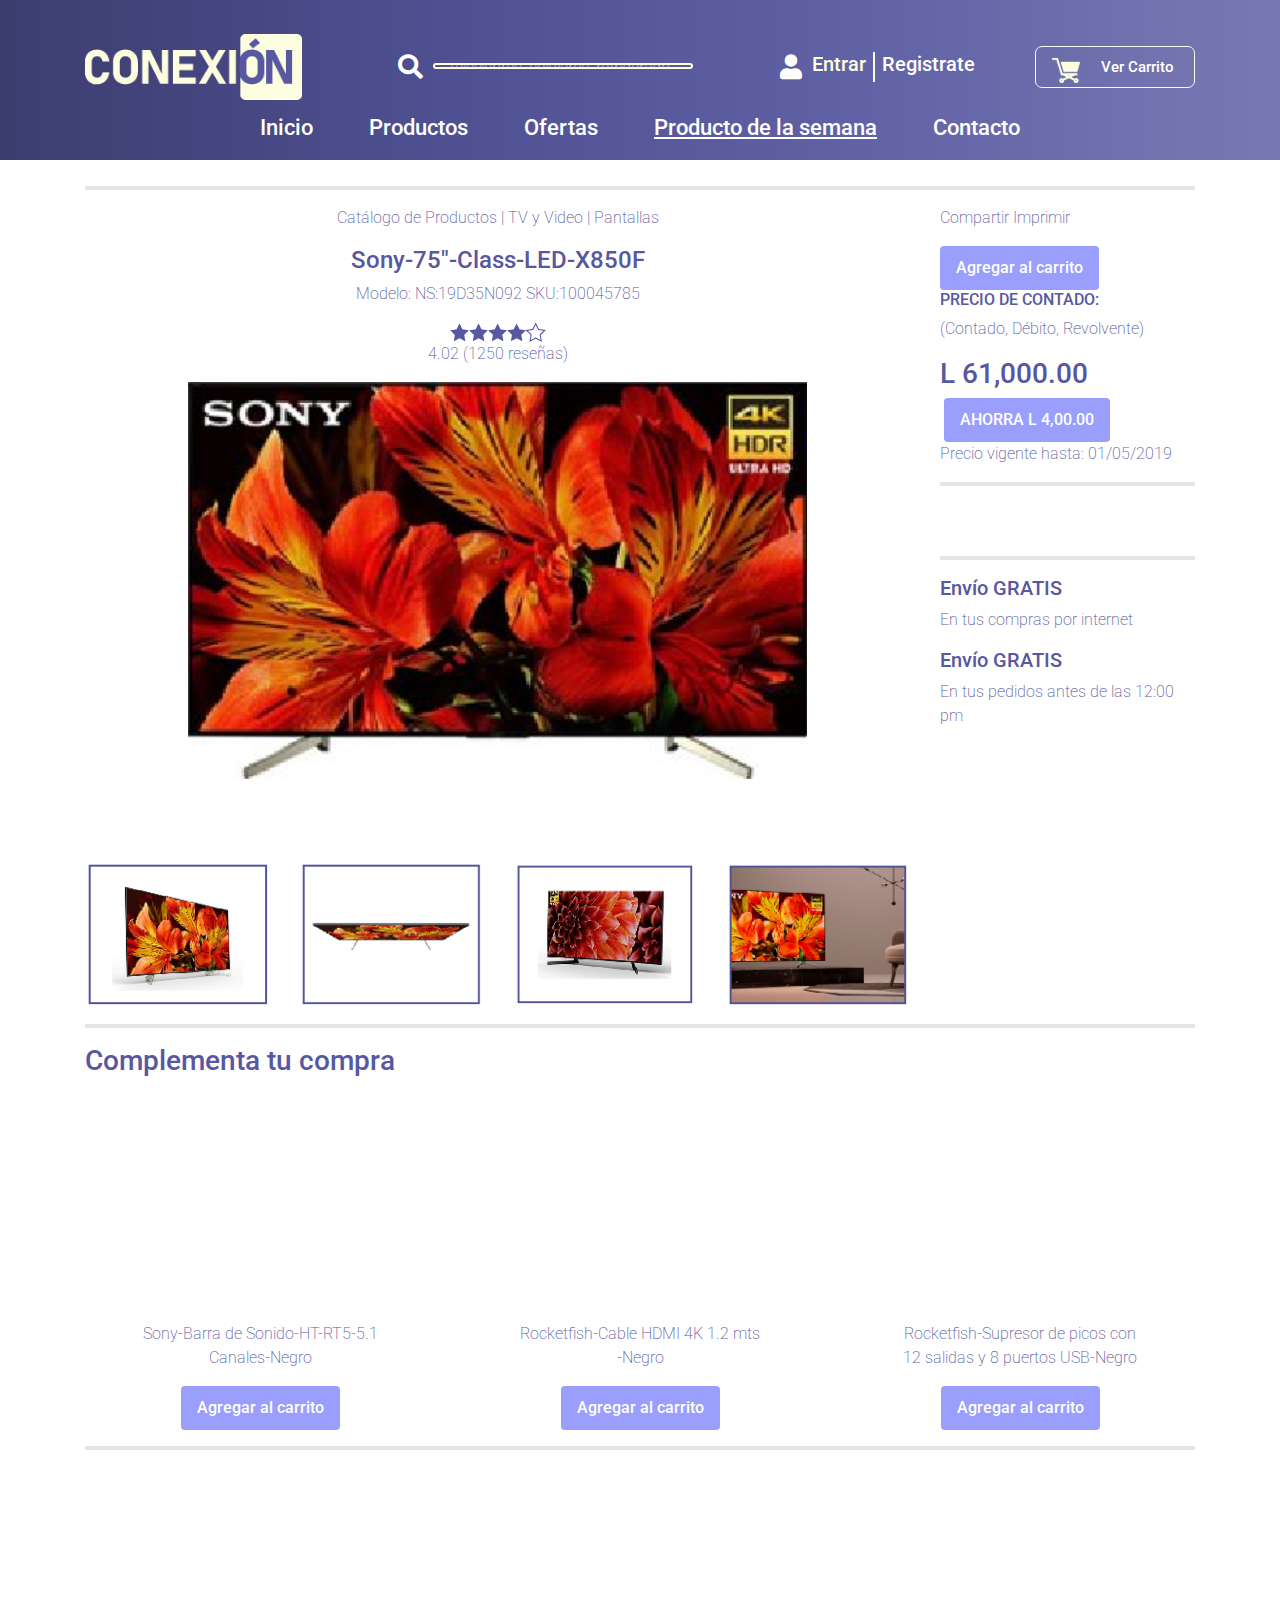
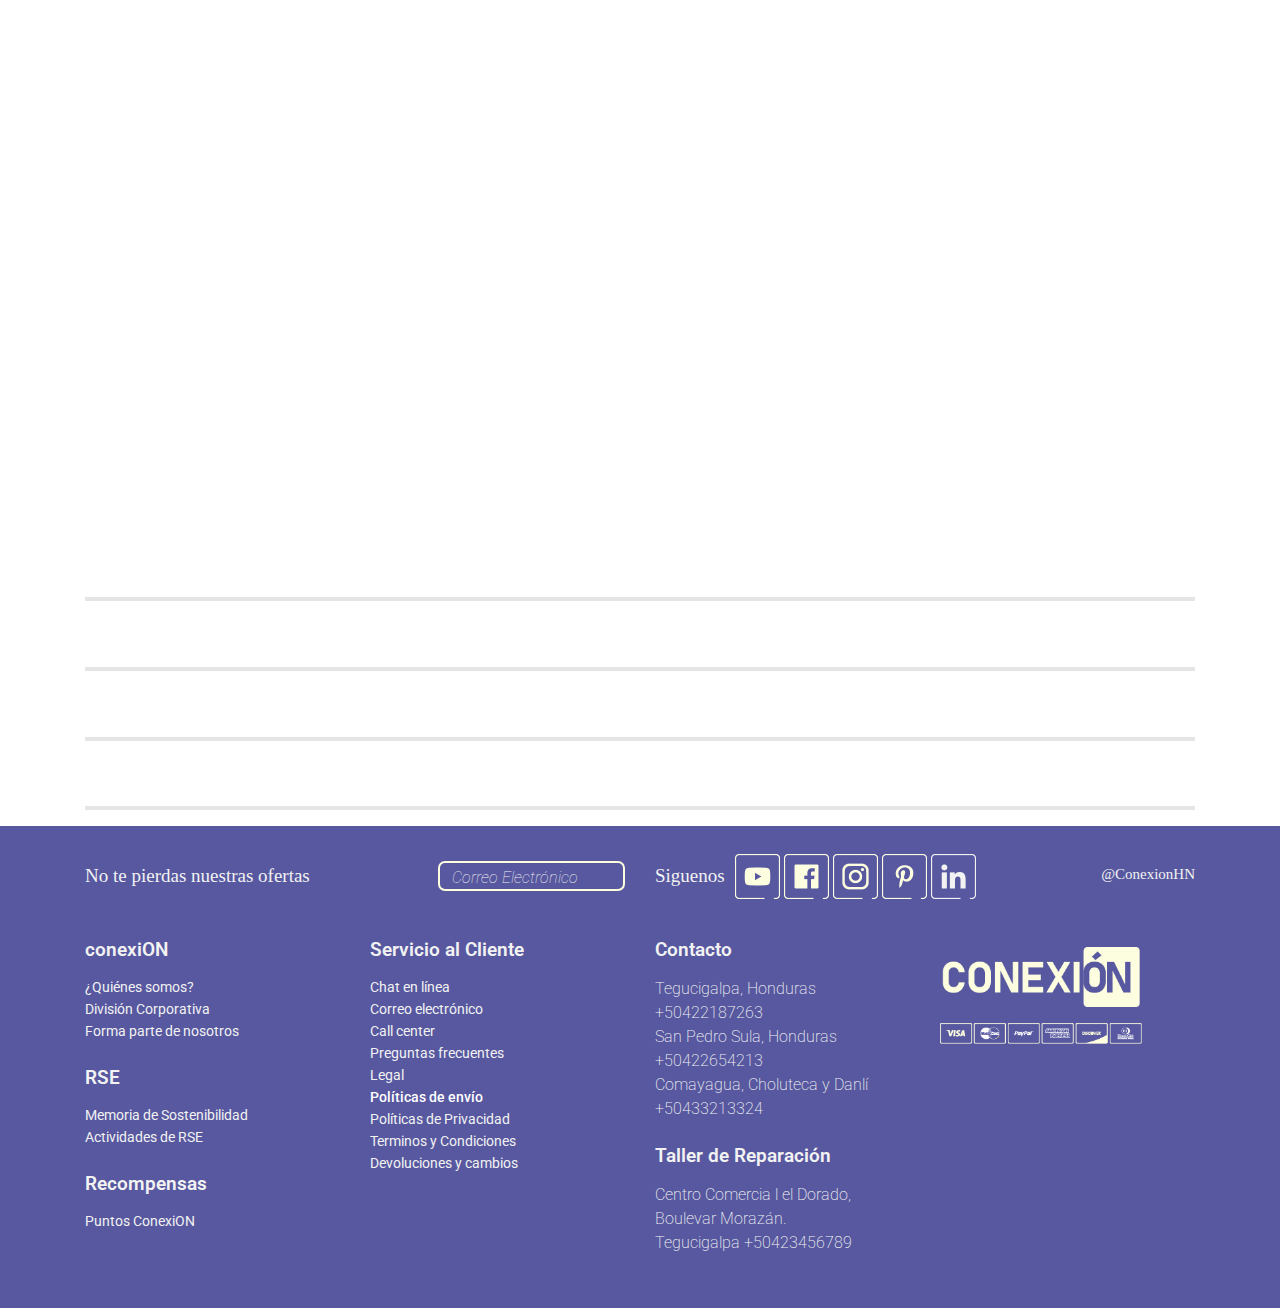
<file: producto_de_la_semana.html>
<html>
<head>
<meta http-equiv="Content-Type" content="text/html; charset=utf-8" />
<meta name="viewport" content="width=device-width, initial-scale=1.0">
	<meta name="description" content="Conoce el producto que por su calidad y buen precio, es el más recomendado durante esta semana">
<meta name="keywords" content="NS:19D35N092,destacado,oferta,televisor,conexiÓN,electrónica,televisores,celulares,bose,apple,sony,samsung,huawei,honduras,online,compras, refrigeradoras,software,hardare,tablets,laptops,pc,epson">
<meta name="author" content="Distribuidora ConexiÓN S.A.">

	
<title>Producto de la semana - ConexiÓN</title>
	<link href="https://fonts.googleapis.com/css?family=Roboto:400,500,700,900&display=swap" rel="stylesheet">
	<link href="css/bootstrap.min.css" rel="stylesheet">
	<link href="css/jquery.fancybox.min.css" rel="stylesheet">
	<link href="https://use.fontawesome.com/releases/v5.5.0/css/all.css" rel="stylesheet">
	<link href="css/bootstrap-custom.css" rel="stylesheet">
	<link href="css/animate.css" rel="stylesheet">
	<link href="css/style.css" rel="stylesheet">
</head>

<body>

<header>
	<div class="container">
				<div class="row">
		<article class="col-md-3 col-sm-4 col-xs-6 alineado colwidth">
			<a href="index.html"><img class="conexion_logo" src="img/header/Recurso 5@3x.png" alt="logo_conexion"></a>
			</article>
					
		<article class="col-md-4 col-sm-6 buscador alineado colwidth">
		<i class="fas fa-search iconc"></i>
			<form>
				<input class="formulario1" placeholder="Televisores, celulares, refrigeradoras...">
</form>
			</article>
				
		<article class="col-md-3 col-sm-6 colwidth entraryregistrar alineado">
			<i class="fas fa-user iconc"></i>

	<a href="#" style="float: left"><h4>Entrar</h4></a>
    <div class="vl"></div>
	<h4><a href="registrarse.html">Registrate</a></h4>
			</article>
					
			<article class="col-md-2 col-sm-6 col-xs-6 alineado">
			<a href="#" class="btncarrito btn-light"><img class="carrito iconosmarcastablet" src="img/header/shopping_cart@3x.png" alt="carritodecompra"><p>Ver Carrito </p> </a> </article>
					
		</div>
		</div>
		
	
		
	</header>
	<section id="menu" class="menustyle">
	<div class="container-fluid">
			<nav class="navbar navbar-expand-lg navbar-light">
 
	<button class="navbar-toggler" type="button" data-toggle="collapse" data-target="#navbarSupportedContent" aria-controls="navbarSupportedContent" aria-expanded="false" aria-label="Toggle navigation">
    <span class="navbar-toggler-icon"></span>
  </button>

  <div class="collapse navbar-collapse texto" id="navbarSupportedContent">
    <ul class="navbar-nav mx-auto">
      <li class="nav-item">
        <a class="nav-link" href="index.html">Inicio <span class="sr-only">(current)</span></a>
      </li>
		<li class="nav-item">
        <a class="nav-link" href="lista-productos.html">Productos</a>
      </li>
      <li class="nav-item">
        <a class="nav-link" href="ofertas.html">Ofertas</a>
      </li>
  
			<li class="nav-item active">
        <a class="nav-link" href="producto_de_la_semana.html">Producto de la semana</a>
      </li>

      <li class="nav-item">
        <a class="nav-link" href="contacto.html">Contacto</a>
      </li>
		
	
	  
		
	 </ul>
  </div>
</nav>
		
		</div>
	
	
	</section>	
	
<section id="pantallas"> 
<div class="container">

<hr>

<div class="row">

<article class="col-md-9 col-sm-6 col-xs-12 text-center">
    <p>Catálogo de Productos | TV y Video | Pantallas </p>
    <h4>Sony-75"-Class-LED-X850F</h4>
    <p>Modelo: NS:19D35N092      SKU:100045785</p>
    <img src="img/zona_valeria/Recurso 35.png" />
    <p>4.02 (1250 reseñas)</p>
    <img src="img/zona_valeria/Recurso 30.png" class="sony-tv wow bounceIn" width="75%">
	

		<div class="row">
    <article class="col-md-3 col-sm-6 col-xs-12">
  	<div class="capavideo">
			
			<a data-fancybox="gallery" href="img/https___blogs-images.forbes.com_johnarcher_files_2018_05_Sony65X850FAngleLeft.jpg"><img src="img/zona_valeria/p1.PNG" width="100%"></a>
			<div>
			
				</div>
		</div>
    </article>
    
			
			
			
    <article class="col-md-3 col-sm-6 col-xs-12">
    <a data-fancybox="gallery" href="img/descarga (1).jpg"><img src="img/zona_valeria/p2.PNG" width="100%"></a>
    </article>
    
    <article class="col-md-3 col-sm-6 col-xs-12">
   <a data-fancybox="gallery" href="img/descarga.jpg"><img src="img/zona_valeria/p3.PNG" width="100%"></a>
    </article>
    
    <article class="col-md-3 col-sm-6 col-xs-12">
    <a data-fancybox="gallery" href="img/ofertas/6201949cv11d.jpg"><img src="img/zona_valeria/p4.PNG" width="100%"></a>
    </article>
        </div>
</article>


<article class="col-md-3 col-sm-6 col-xs-12">
<p>Compartir   Imprimir </p>
<a href="#" class="btn btnahorra">Agregar al carrito</a>
            <br />
            
					
<h6>PRECIO DE CONTADO:</h6>
<p>(Contado, Débito, Revolvente)</p>
<h3>L 61,000.00</h3>
	<label class="ahorra"></label>
      	<a href="#" class="btn btnahorra">AHORRA L 4,00.00</a>
     <p>Precio vigente hasta: 01/05/2019</p>
     
     <hr>
     <label class="ahorra"></label>
      	<a href="#" class="btn btndisp">Ver Disponibilidad</a>
        
      <hr size="50"> 
      
      <h5>Envío GRATIS</h5>
	  <p>En tus compras por internet</p>	
      <h5>Envío GRATIS</h5>
	  <p>En tus pedidos antes de las 12:00 pm</p>
</article>

</div>
<hr>
</div>
</section>

<section id="quality" class="section">
		<div class="container">
		<h3>Complementa tu compra</h3>
		
		<div class="row text-center">
		<article class="col-md-4 col-sm-6 col-xs-12">
		<img src="img/4x/Recurso 83@4x.png" class="img-fluid wow bounceIn" alt="producto 1">
			<p>Sony-Barra de Sonido-HT-RT5-5.1<br>Canales-Negro</p>
			 <a href="#" class="btn btnahorra">Agregar al carrito</a>
		</article>	
			
		<article class="col-md-4 col-sm-6 col-xs-12">
		<img src="img/4x/Recurso 84@4x.png" class="img-fluid wow bounceIn" alt="producto 2">
			<p>Rocketfish-Cable HDMI 4K 1.2 mts<br>-Negro</p>
			 <a href="#" class="btn btnahorra">Agregar al carrito</a>
		</article>	
			
			
		<article class="col-md-4 col-sm-6 col-xs-12">
		<img src="img/4x/Recurso 85@4x.png" class="img-fluid wow bounceIn" alt="producto 3">
			<p>Rocketfish-Supresor de picos con<br>12 salidas y 8 puertos USB-Negro</p>
			 <a href="#" class="btn btnahorra">Agregar al carrito</a>
			</article>
		
		</div>
	</div>
	</section>
	
<section id="descripcion" class="justificado">
<div class="container">
<hr>

<div class="row">
    
    <article class="col-md-6 col-sm-6 col-xs-12 wow bounceInLeft">
    <h1>Descripción General</h1>
    <br>
    <h3>Que incluye:</h3>
		<ul>
    <h4><li>Baterías</li></h4>
    <h4><li>Cable de alimentación de CA</li></h4>
    <h4><li>Control remoto por voz </li></h4>
    <h4><li>Emisor de infrarrojos </li></h4>
    <h4><li>Guía de configuración rápida </li></h4>
    <h4><li>Instrucciones de funcionamiento</li></h4>
    <h4><li>Pantalla 75" 4K Ultra HD Sony </li></h4>
    <h4><li>Soporte para mesa</li></h4>
			</ul>
    <br>
    <br>
	<h1>Evaluación y Reseñas</h1>
   <hr>
   <h4>Calificación General del Cliente</h4>
   <img src="img/zona_valeria/Recurso 35.png" width="130px">
   <h5>4.02   (1250 reseñas)</h5>
   <br>
   <a href="#" class="btn btnresena">Ver todas las reseñas</a>
    </article>
	
  <article class="col-md-6 col-sm-6 col-xs-12 wow bounceInRight">
  <h1>Características del producto</h1>
  <br>
  <h3><strong>4K HDR Processor X1™:</strong></h3>
  <p class="texto">Más detalladas, más naturales y más reales Con tecnología Object-based HDR remaster y Super Bit Mapping™ 4K HDR, nuestro 4K HDR Processor X1™ reproduce una profundidad y unas texturas mejoradas, y unos colores naturales. </p>
  <p class="texto">Verás colores puros con mayores niveles de brillo en imágenes de un realismo excepcional
</p>
 <br>
 
 <h3><strong>Redescubre cada detalle con 4K X-Reality™ PRO</strong></h3>
 <p class="texto">Con 4K X-Reality Pro, cada imagen se convierte a una calidad más cercana a 4K real, para disfrutar de una claridad sorprendente.Las imágenes se hacen más nítidas y se perfeccionan en tiempo real, para revelar detalles adicionales en los libros y la arquitectura de la biblioteca.</p>
 <br>
 <h3><strong>TRILUMINOS™ Display:</strong></h3>
 <p class="texto">Más colores, más brillo Déjate envolver por los vivos colores del mundo real. </p>
 <p class="texto">TRILUMINOS™ Display selecciona los colores de una paleta más amplia para reproducir fielmente cada tono y matiz de los paraguas.</p>
  </article>
	
													
</div>							
</div>	
</section>
	
<section id="menudesp">
	<div class="container">
	<hr>
	<h3 class="justificado wow bounceInDown">Especificaciones</h3>
	<hr>
	<h3 class="justificado wow bounceInDown">Calificaciones y Reseña</h3>
	<hr>
	<h3 class="justificado wow bounceInDown">Ver más de este artículo</h3>
	<hr>
	</div>
</section>
	
		<footer>
	<section id="ofertas">
	<div class="container">
	<div class="row">
	
	<article class="col-md-4 col-sm-3 col-xs-6 colwidth  ">
	<h3>No te pierdas nuestras ofertas</h3>
	</article>
	<article class="col-md-2 col-sm-3 col-xs-6 colwidth ">
		<form class="formmargin">
				<input class="input formulario2 " placeholder="Correo Electrónico">
			</form>
	</article>
		
	
		
	<article class="col-md-6 col-sm-6 col-xs-12 aline">
				<h3>Siguenos</h3>
	<ul class="list-inline">
	<a href="https://www.youtube.com/bestbuy" target="_blank"><li class="list-inline-item botonsection"><img src="img/1.5x/Recurso 42@1.5x.png" width="45" class="img-fluid"></li></a>
	<a href="https://www.facebook.com/bestbuy/" target="_blank"><li class="list-inline-item"><img src="img/1.5x/Recurso 43@1.5x.png" width="45" class="img-fluid"></li></a>
	<a href="https://www.instagram.com/bestbuy/?hl=es-la" target="_blank"><li class="list-inline-item"><img src="img/1.5x/Recurso 44@1.5x.png" width="45" class="img-fluid"></li></a>
	<a href="https://www.pinterest.com/bestbuy/" target="_blank"><li class="list-inline-item"><img src="img/1.5x/Recurso 45@1.5x.png"width="45" class="img-fluid"></li></a>
	<a href="https://es.linkedin.com/company/best-buy" target="_blank"><li class="list-inline-item"><img src="img/1.5x/Recurso 46@1.5x.png"  width="45" class="img-fluid"></li></a>
	</ul> <h5>@ConexionHN</h5>
	</article>
</div>
</div>
		</section>
			<section id="Contacto" style="padding-top: 40px">
		<div class="container">
		<div class="row">
			<article class="col-md-3 col-sm-5 col-xs-12">
				<h4>conexiON</h4>
				<a href="#"><p>¿Quiénes somos?</p></a><a href="#"><p>División Corporativa</p></a><a href="#"><p>Forma parte de nosotros</p></a><br>
				<h4>RSE</h4>
				<a href="#"><p>Memoria de Sostenibilidad</p></a><a href="#"><p>Actividades de RSE</p></a><br>
				<h4>Recompensas</h4>
				<a href="#"><p>Puntos ConexiON</p></a><br></p>
			</article>
		
		
			<article class="col-md-3 col-sm-6 col-xs-12">
				<h4>Servicio al Cliente</h4>
				<a href="#"><p>Chat en línea</p></a><a href="#"><p>Correo electrónico</p></a><a href="#"><p>Call center</p></a><a href="#"><p>Preguntas frecuentes</p></a><a href="#"><p>Legal<p></a><a href="#"><p>Políticas de envío</p></a><a href="#"> <p>Políticas de Privacidad</p></a><a href="#"><p>Terminos y Condiciones</p></a><a href="#"><p>Devoluciones y cambios</p></a>
			</article>

			<article class="col-md-3 col-sm-6 col-xs-12">
				<h4>Contacto</h4>
				Tegucigalpa, Honduras +50422187263<br>San Pedro Sula, Honduras +50422654213<br>Comayagua, Choluteca y Danlí +50433213324<br><br>
				<h4>Taller de Reparación</h4>
				Centro Comercia l el Dorado, Boulevar Morazán.<br>Tegucigalpa +50423456789
			</article>
			
			
			<article class="col-md-3 col-sm-6 col-xs-12">
				<img class="imgfooter" src="img/zona_ismena/Recurso 38@0.75x.png" width="200" alt="conexión_logo">
				<img class="imgfooter" src="img/zona_ismena/Recurso 39@0.75x.png" width="202" alt="sistemas_de_pago">
			</article>
			
			
			</div>
		</div>
</section>	
		</footer>
<script src="js/jquery.min.js"></script>			
	<script src="js/bootstrap.min.js"></script>							
	<script src="js/jquery.fancybox.min.js"></script>
	 <script src="js/wow.min.js"></script>
              <script>
              new WOW().init();
              </script>
	<script type="text/javascript" src="//s7.addthis.com/js/300/addthis_widget.js#pubid=ra-5d072b617f590051"></script>
	<!-- Global site tag (gtag.js) - Google Analytics -->
<script async src="https://www.googletagmanager.com/gtag/js?id=UA-141776936-1"></script>
<script>
  window.dataLayer = window.dataLayer || [];
  function gtag(){dataLayer.push(arguments);}
  gtag('js', new Date());

  gtag('config', 'UA-141776936-1');
</script>
</body>


</html>
</file>
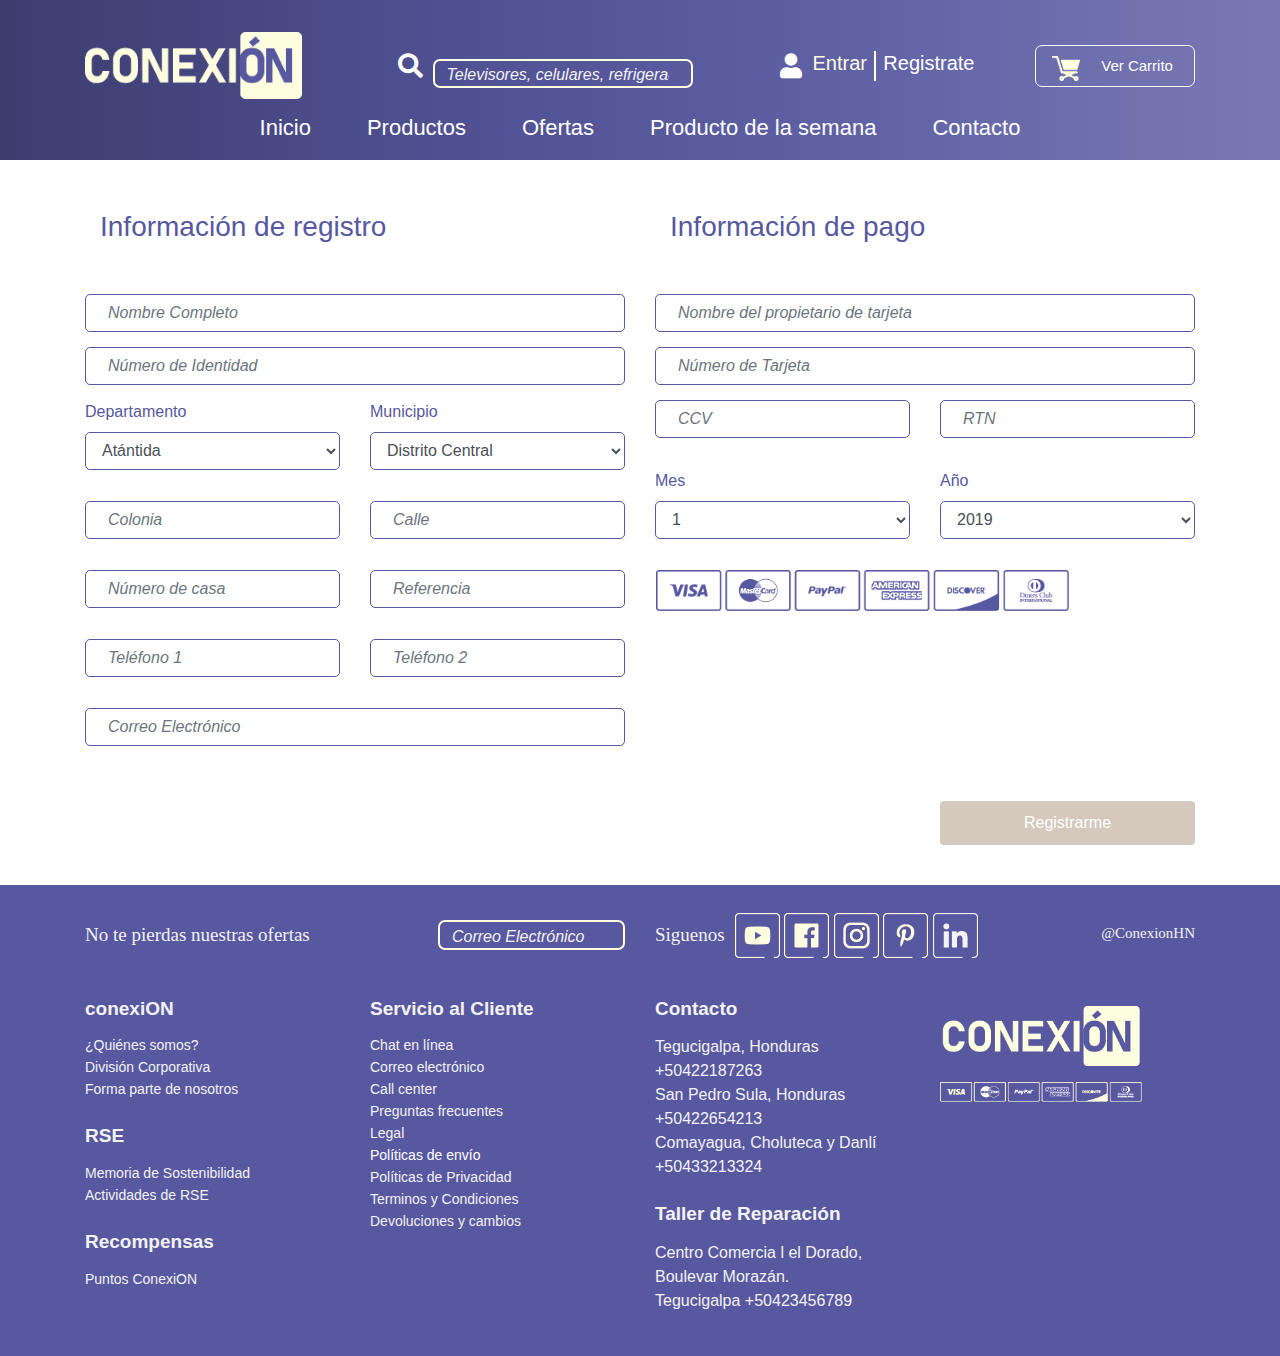
<file: registrarse.html>
<!doctype html>
<html>
<head>
<meta charset="utf-8">
<meta name="viewport" content="width=device-width, initial-scale=1.0">
<title>Formulario</title>
<link href="css/bootstrap.min.css" rel="stylesheet">
	<link href="https://use.fontawesome.com/releases/v5.5.0/css/all.css" rel="stylesheet">
<link href="css/bootstrap-custom.css" rel="stylesheet">
<link rel="stylesheet" href="css/animate.css">
<link rel="stylesheet" href="https://use.fontawesome.com/releases/v5.5.0/css/all.css" integrity="sha384-B4dIYHKNBt8Bc12p+WXckhzcICo0wtJAoU8YZTY5qE0Id1GSseTk6S+L3BlXeVIU" crossorigin="anonymous">

<link href="css/jquery.fancybox.min.css" rel="stylesheet">
<link href="css/style.css" rel="stylesheet">
	
	
</head>

<body>
 
	<header>
	<div class="container">
				<div class="row">
		<article class="col-md-3 col-sm-4 col-xs-6 alineado colwidth">
			<a href="index.html"><img class="conexion_logo" src="img/header/Recurso 5@3x.png" alt="logo_conexion"></a>
			</article>
					
		<article class="col-md-4 col-sm-6 buscador alineado colwidth">
		<i class="fas fa-search iconc"></i>
			<form>
				<input class="formulario1" placeholder="Televisores, celulares, refrigeradoras...">
</form>
			</article>
				
		<article class="col-md-3 col-sm-6 colwidth entraryregistrar alineado">
			<i class="fas fa-user iconc"></i>

	<a href="#" style="float: left"><h4>Entrar</h4></a>
    <div class="vl"></div>
	<h4><a class="active" href="registrarse.html">Registrate</a></h4>
			</article>
					
			<article class="col-md-2 col-sm-6 col-xs-6 alineado">
			<a href="#" class="btncarrito btn-light"><img class="carrito iconosmarcastablet" src="img/header/shopping_cart@3x.png" alt="carritodecompra"><p>Ver Carrito </p> </a> </article>
					
		</div>
		</div>
		
	
		
	</header>
	<section id="menu" class="menustyle">
	<div class="container-fluid">
			<nav class="navbar navbar-expand-lg navbar-light">
 
	<button class="navbar-toggler" type="button" data-toggle="collapse" data-target="#navbarSupportedContent" aria-controls="navbarSupportedContent" aria-expanded="false" aria-label="Toggle navigation">
    <span class="navbar-toggler-icon"></span>
  </button>

  <div class="collapse navbar-collapse texto" id="navbarSupportedContent">
    <ul class="navbar-nav mx-auto">
      <li class="nav-item">
        <a class="nav-link" href="index.html">Inicio <span class="sr-only">(current)</span></a>
      </li>
		<li class="nav-item">
        <a class="nav-link" href="lista-productos.html">Productos</a>
      </li>
      <li class="nav-item">
        <a class="nav-link" href="ofertas.html">Ofertas</a>
      </li>
  
			<li class="nav-item">
        <a class="nav-link" href="producto_de_la_semana.html">Producto de la semana</a>
      </li>

      <li class="nav-item">
        <a class="nav-link" href="contacto.html">Contacto</a>
      </li>
		
	
	  
		
	 </ul>
  </div>
</nav>
		
		</div>
	
	
	</section> 		

	



		
<section id="registro">
<div class="container">
	<div class="row">
	<article class="col-md-6 col-sm-12">
			<section id="inforegistro">
	<div class="container">
	<h3>Información de registro</h3>
	</div>
		</section>
		<form id="form" name="form" action="" method="post">
			<div class="form">
			
				<input type="text" id="nombre" name="nombre" class="form-control inputcustom inputblock " placeholder="Nombre Completo">
			
			</div>
			
			<div class="form">
			
				<input type="text" id="nombre" name="nombre" class="form-control inputcustom inputblock " placeholder="Número de Identidad">
			
			</div>
			
			
			<div class="row">
			<div class="form-group col-md-6 col-sm-12">
			<label>Departamento</label>
				<select id="subject" name="subject" class="form-control inputcustom inputblock" placeholder="Número de Identidad">
				<option value="Atántida">Atántida</option>
				<option value="Colón">Colón</option>
				<option value="Comayagua">Comayagua</option>
				<option value="Copán">Copán</option>
				<option value="Cortés">Cortés</option>
				<option value="	Choluteca">Choluteca</option>
				<option value="El Paraíso">El Paraíso</option>
				<option value="	Francisco Morazán">Francisco Morazán</option>
				<option value="Gracias a Dios">Gracias a Dios</option>
				<option value="Intibucá">Intibucá</option>
				<option value="Islas de la Bahía">Islas de la Bahía</option>
				<option value="La Paz">La Paz</option>
				<option value="	Lempira">Lempira</option>
				<option value="Ocotepeque">Ocotepeque</option>
				<option value="Olancho">Olancho</option>
				<option value="	Santa Bárbara">Santa Bárbara</option>
				<option value="	Valle">	Valle</option>
				<option value="Yoro">Yoro</option>
				</select>
				
			
			</div>
			<div class="form-group col-md-6 col-sm-12">
			<label>Municipio</label>
				<select id="subject" name="subject" class="form-control inputcustom inputblock" placeholder="Número de Identidad">
				<option value="Distrito Central">Distrito Central</option>
				<option value="	Talanga">Talanga</option>
				<option value="Cantarranas">Cantarranas</option>
				<option value="Valle de Ángeles">Valle de Ángeles</option>
				<option value="Santa Lucía">Santa Lucía</option>
				
				</select>
				
			
			</div>
			</div>
			
			<div class="row">
			<div class="form-group col-md-6">
			
				<input type="text" id="nombre" name="nombre" class="form-control inputcustom" placeholder="Colonia">
			
			</div>
			<div class="form-group col-md-6">
				<input type="email" id="email" name="email" class="form-control inputcustom"  placeholder="Calle">
			
			
			
			</div>
			</div>
			
			<div class="row">
			<div class="form-group col-md-6">
			
				<input type="text" id="nombre" name="nombre" class="form-control inputcustom" placeholder="Número de casa">
			
			</div>
			<div class="form-group col-md-6">
				<input type="text" id="text" name="email" class="form-control inputcustom"  placeholder="Referencia">
			
			
			
			</div>
			</div>
			
			<div class="row">
			<div class="form-group col-md-6">
			
				<input type="tel" id="nombre" name="nombre" class="form-control inputcustom" placeholder="Teléfono 1">
			
			</div>
			<div class="form-group col-md-6">
				<input type="tel" id="text" name="email" class="form-control inputcustom"  placeholder="Teléfono 2">
			
			
			
			</div>
			</div>
			
			<div class="form">
			
				<input type="email" id="nombre" name="nombre" class="form-control inputcustom inputblock " placeholder="Correo Electrónico">
			
			</div>
			
			
			
		</form>
		</article>
<article class="col-md-6 col-sm-12">
			<section id="inforegistro">
	<div class="container">
	<h3>Información de pago</h3>
	</div>
		</section>
		<form id="form" name="form" action="" method="post">
			<div class="form">
			
				<input type="text" id="nombre" name="nombre" class="form-control inputcustom inputblock " placeholder="Nombre del propietario de tarjeta">
			
			</div>
			
			<div class="form">
			
				<input type="text" id="nombre" name="nombre" class="form-control inputcustom inputblock " placeholder="Número de Tarjeta">
			
			</div>
	
			<div class="row">
			<div class="form-group col-md-6">
			
				<input type="text" id="nombre" name="nombre" class="form-control inputcustom" placeholder="CCV">
			
			</div>
			<div class="form-group col-md-6">
				<input type="email" id="email" name="email" class="form-control inputcustom"  placeholder="RTN">
			
			
			
			</div>
			
				<div class="form-group col-md-6 col-sm-12">
			<label>Mes</label>
				<select id="subject" name="subject" class="form-control inputcustom inputblock" placeholder="Número de Identidad">
				<option value="Atántida">1</option>
				<option value="Colón">2</option>
				<option value="Comayagua">3</option>
				<option value="Copán">4</option>
				<option value="Cortés">5</option>
				<option value="	Choluteca">6</option>
				<option value="El Paraíso">7</option>
				<option value="	Francisco Morazán">8</option>
				<option value="Gracias a Dios">9</option>
				<option value="Intibucá">10</option>
				<option value="Islas de la Bahía">11</option>
				<option value="La Paz">12</option>
				
				</select>
				
			
			</div>
			<div class="form-group col-md-6 col-sm-12">
			<label>Año</label>
				<select id="subject" name="subject" class="form-control inputcustom inputblock" placeholder="Número de Identidad">
				<option value="Atántida">2019</option>
				<option value="Colón">2020</option>
				<option value="Comayagua">2021</option>
				<option value="Copán">2022</option>
				<option value="Cortés">2023</option>
				<option value="	Choluteca">2024</option>
				<option value="El Paraíso">2025</option>
				
				</select>
			</div>
				<img src="img/Recurso 96@1.5x.png" width="90%" height="90%" class="text-center imgpago">
			
			
			
			
			
			
			
			
		</form>
		
			
			
		</article>
		
	</section>
<section id="Boton">
<div class="container">
<div class="row">
 <article class="col-md-9 col-sm-12 col-xs-12">
	</article>
 <article class="col-md-3 col-sm-12 col-xs-12">
 
  <a class="btn btnlista btn-block">Registrarme</a>
					
</article>
</div>
</div>
</section>
	
	<footer>
	<section id="ofertas">
	<div class="container">
	<div class="row">
	
	<article class="col-md-4 col-sm-3 col-xs-6 colwidth  ">
	<h3>No te pierdas nuestras ofertas</h3>
	</article>
	<article class="col-md-2 col-sm-3 col-xs-6 colwidth ">
		<form class="formmargin">
				<input class="input formulario2 " placeholder="Correo Electrónico">
			</form>
	</article>
		
	
		
	<article class="col-md-6 col-sm-6 col-xs-12 aline">
				<h3>Siguenos</h3>
	<ul class="list-inline">
	<a href="https://www.youtube.com/bestbuy" target="_blank"><li class="list-inline-item botonsection"><img src="img/1.5x/Recurso 42@1.5x.png" width="45" class="img-fluid"></li></a>
	<a href="https://www.facebook.com/bestbuy/" target="_blank"><li class="list-inline-item"><img src="img/1.5x/Recurso 43@1.5x.png" width="45" class="img-fluid"></li></a>
	<a href="https://www.instagram.com/bestbuy/?hl=es-la" target="_blank"><li class="list-inline-item"><img src="img/1.5x/Recurso 44@1.5x.png" width="45" class="img-fluid"></li></a>
	<a href="https://www.pinterest.com/bestbuy/" target="_blank"><li class="list-inline-item"><img src="img/1.5x/Recurso 45@1.5x.png"width="45" class="img-fluid"></li></a>
	<a href="https://es.linkedin.com/company/best-buy" target="_blank"><li class="list-inline-item"><img src="img/1.5x/Recurso 46@1.5x.png"  width="45" class="img-fluid"></li></a>
	</ul> <h5>@ConexionHN</h5>
	</article>
</div>
</div>
		</section>
			<section id="Contacto" style="padding-top: 40px">
		<div class="container">
		<div class="row">
			<article class="col-md-3 col-sm-5 col-xs-12">
				<h4>conexiON</h4>
				<a href="#"><p>¿Quiénes somos?</p></a><a href="#"><p>División Corporativa</p></a><a href="#"><p>Forma parte de nosotros</p></a><br>
				<h4>RSE</h4>
				<a href="#"><p>Memoria de Sostenibilidad</p></a><a href="#"><p>Actividades de RSE</p></a><br>
				<h4>Recompensas</h4>
				<a href="#"><p>Puntos ConexiON</p></a><br></p>
			</article>
		
		
			<article class="col-md-3 col-sm-6 col-xs-12">
				<h4>Servicio al Cliente</h4>
				<a href="#"><p>Chat en línea</p></a><a href="#"><p>Correo electrónico</p></a><a href="#"><p>Call center</p></a><a href="#"><p>Preguntas frecuentes</p></a><a href="#"><p>Legal<p></a><a href="#"><p>Políticas de envío</p></a><a href="#"> <p>Políticas de Privacidad</p></a><a href="#"><p>Terminos y Condiciones</p></a><a href="#"><p>Devoluciones y cambios</p></a>
			</article>

			<article class="col-md-3 col-sm-6 col-xs-12">
				<h4>Contacto</h4>
				Tegucigalpa, Honduras +50422187263<br>San Pedro Sula, Honduras +50422654213<br>Comayagua, Choluteca y Danlí +50433213324<br><br>
				<h4>Taller de Reparación</h4>
				Centro Comercia l el Dorado, Boulevar Morazán.<br>Tegucigalpa +50423456789
			</article>
			
			
			<article class="col-md-3 col-sm-6 col-xs-12">
				<img class="imgfooter" src="img/zona_ismena/Recurso 38@0.75x.png" width="200" alt="conexión_logo">
				<img class="imgfooter" src="img/zona_ismena/Recurso 39@0.75x.png" width="202" alt="sistemas_de_pago">
			</article>
			
			
			</div>
		</div>
</section>	
		</footer>
	
	<script src="js/jquery.min.js"></script>
	<script src="js/bootstrap.min.js"></script>
	<script type="text/javascript" src="//s7.addthis.com/js/300/addthis_widget.js#pubid=ra-5d072b617f590051"></script>
	<!-- Global site tag (gtag.js) - Google Analytics -->
<script async src="https://www.googletagmanager.com/gtag/js?id=UA-141776936-1"></script>
<script>
  window.dataLayer = window.dataLayer || [];
  function gtag(){dataLayer.push(arguments);}
  gtag('js', new Date());

  gtag('config', 'UA-141776936-1');
</script>
	
	
</body>
</html>
</file>
<file: css/style.css>
body {font-family: 'Roboto', sans-serif; color: #57589f; font-size: 16px; font-weight: 200}



header {background-image: linear-gradient(to right, #3c3d6f, #414278, #464781, #4b4c8a, #505193, #555699, #5a5b9e, #5f60a4, #6566a8, #6b6cab, #7273af, #7879b2); color:#FFFFFF}
 
header a{color: #FDFDDF}

header h4{font-size: 20px}
header .row{height: 95px}
.conexion_logo{width: 85% ; padding: 12% 0%}
h1{font-weight: 700;}

.fondocarrusel{background-color: rgba(212,201,188,1.00)}
.buscador{padding: 3.2% 2%}

.lupa{width: 10%; float: left; margin-right:2%}

.iconc{font-size: 25px; margin-right: 10px}

header p{font-size: 15px; margin-top: 6px}
.usericon{width: 15%; float: left; margin-right: 5%}

.entraryregistrar{padding: 4% 2%}

.formulario1 {width: 260px; height: 3%; background-color: transparent; border-color: #FDFDDF; border: solid #FDFDDF 2px; border-radius: 7px; color:#FDFDDF; font-size: 20px; float: right; margin-top: 15px}


#ofertasdelasemana h3{margin-top: 2%}


@media (min-width: 436px) 

{ .nomostrarenpc{display: none}
	
	
	
}
@media (max-width: 435px) 
{
	
	.nomostrarencelular{display: none}
	
	body{text-align: center !important}
	
	a{text-align: center}
	
	#ofertas h3 {
	margin-bottom: 0px;
	margin-right: 10px;
	font-family:"SF Pro Display Medium";
	font-size: 16px; float: left
	}
	
	.conexion_logo{width: 150px}
	.lupa{width: 20px}
	
	#inforegistro{margin: 50px 0px}
	
	.formulario1 {width: 250px; height: 2%; background-color: transparent; border-color: #FDFDDF; border: solid #FDFDDF 2px; border-radius: 7px; color:#FDFDDF; font-size: 20px; float: right}
	
	.colwidth{width: 50%}
	
	.imgpago{margin: 0px 45px}
	
	
	
	header{height: 200px}
	.entraryregistrar{width: 60%; text-align: center; margin: 0px 80px}
	
	.carrito{width: 5%; display: none;}
	
	.menustyle{background-image: linear-gradient(to right, #3c3d6f, #414278, #464781, #4b4c8a, #505193, #555699, #5a5b9e, #5f60a4, #6566a8, #6b6cab, #7273af, #7879b2); align-content: center; color:#FFFFFF; display: flex; justify-content: center; align-items: center; text-decoration: none; padding: 20px 0px}
	
	.btncarrito{color: #ffffff; background-color: transparent; border: #FDFDD; border-width: 1.5px; border-style: solid; height: 5px; width: 100%; font-size: 8px; border-radius: 7px; text-align: center; vertical-align: middle; padding-top: 3px}
	
	#ofertas .list-inline{margin: 0px 0px 0px 0px}
	
	#ofertas h3 {
	margin-top: 40px;
	margin-bottom: 0px;
	margin-right: 10px;
	font-size: 8px;
	}
	
	#ofertas h5 {margin-right: 15px}
	
	.inputblock{display: block}

	.inputcustom{width: 100%; text-align: center}
	
	#registro h3 {margin: 100px 0px}
	
	.formmargin{margin-top: 10px}
	
	#marcasdestacadas h2{
	margin-top: 10px;
	margin-bottom:10px;
	font-family:"SF Pro Display Medium";
	font-size: 25px;
	line-height: 20px;
	
}

	.imgfooter {margin-top: 20px; width: 300px}
	
	footer .img{margin-bottom: 50px}
	
	#marcasdestacadas .img-fluid{margin: 20px 50px; width: 40%}
	#ofertasdelasemana .img-fluid{padding: 10px}
	#destacados h5{margin-bottom: 40px}
}

@media (max-width: 768px){
	
	.formulario1 {width: 150px; height: 5%; background-color: transparent; border-color: #FDFDDF; border: solid #FDFDDF 2px; border-radius: 7px; color:#FDFDDF; font-size: 20px; float: right}
	
	header p{font-size: 12px}
	
	#destacadas .list-inline{padding-top: 50px}
	.iconosmarcastablet{display: none}
	
	.imgfooter {width: 150px}
	
	#contacto img{width: 150px}
	
	.input .formulario2 {
	margin-top: 35px;
	margin-bottom: 0px;
	margin-left: 0px;
	margin-right: 0px; width: 10px
	
	
}
	
	
}

.carrito{width: 18%; margin: 5% 0% 8% 10%; float: left}
.img-ofertas{margin-bottom: 3%}


.btncarrito{color: #ffffff; background-color: transparent; border: #FDFDD; border-width: 1.5px; border-style: solid; height: 42px; width: 170px; font-size: 15px; border-radius: 7px; text-align: center; vertical-align: middle; padding-top: 3px}


.btncarrito:hover{background-color: hsla(31,22%,78%,1.00); font-size: 16px; border-width: 3px; color: #FDFDDF; text-decoration: none }

#destacados p, h5{color: #57589f }

.vl{
  border-left: 1px; background-color: #FDFDDF;
  height: 30px; width: 1%; float: left; margin: 5px 7px
}

.alineado {align-items: center; justify-content: center; display: flex}
header h4{color: #FDFDDF; margin-top: 2px}


.beneficio{
	font-size: 28px;
	font-weight: 400;
	margin-top: 20px;
	margin-bottom: 5px;
	text-align: center;
	
}

#iconos{margin-top: 20px;
	margin-bottom: 30px;
	padding: 20px 0;
	text-align: center;
}

.titulovale{
	font-size: 35px;
	font-weight: 500;
	margin-bottom: 5px;
	text-align: center;
	padding: 10px 0;
	
}

.inputcustom{border-color: #57589F; border-width: 1.5px; border-radius: 5px}

.inforeg{padding-top: 50px}


#Boton {margin: 40px 0px}

#contactar{margin: 50px 0px}

#inforegistro {margin: 50px 0px}
.bordeofertas{
	border: 1px solid #3c3d6f;
	border-radius: 5px;
	padding-bottom: 40px;
	text-align: center;
	margin-top: 35px;
	margin-bottom: 30px;
}
#destacados p{margin-top: 15px}
#destacados h5{font-weight: 600; font-size: 25px}

#banner{background-color: #d4c9bc}
#banner .container{background-color:#f2f2f2;
	background-image: url("../img/header/0.5x/Recurso 49@0.5x.png"); background-size: cover; background-position: center; background-repeat: no-repeat;
	padding: 15% 0% } 


	
#marcasdestacadas h2{
	margin-top: 50px;
	margin-bottom:50px;
	font-family:"SF Pro Display Medium";
	font-size: 25px;
	line-height: 20px;
	
}

.boton{
	margin-top: 50px;
	margin-bottom: 30px;
	margin-left: 50px;

	
}
	
#registro .inputcustom{margin: 0px 0px 15px 0px}


h1{font-weight: 700}

.imgpago{padding-right: 100px; margin: 0px 16px}


#ofertas {
	background-color:#57589f;
	color:#f2f2f2;
	
}
.botonsection {
	margin-left: 0px;
	margin-bottom: 0px;
	margin-top: 0px;
	
	
}

#Ofertas {
	padding: 0px 0;
	
}

.formulario2 {width: 180px; height: 5%; background-color: transparent; border-color: #FDFDDF; border: solid #FDFDDF 2px; border-radius: 7px; color:#FDFDDF; font-size: 20px; float: right; margin-left: 3px }

#ofertas h2 {
	margin-top: 35px;
	margin-bottom: 0px;
	margin-left: 0px;
	font-family:"SF Pro Display Medium";
	font-size: 15px;
	line-height: 20px;
	
}
#ofertas h3 {
	margin-top: 40px;
	margin-bottom: 0px;
	margin-right: 10px;
	font-family:"SF Pro Display Medium";
	font-size: 16px; float: left
	}
#ofertas h5 {
	margin-top: 38px;
	margin-bottom: 0px;
	margin-left: 10px;
	font-family:"SF Pro Display Medium";
	font-size: 15px;
	line-height: 20px; float: right;font-weight: 100
	}
#Contacto {
	background-color:#57589f;
	color:#f2f2f2;
	padding-top: 1px; padding-bottom: px
	}
#Contacto h4 {
	font-size: 19px;
	text-align: justify;
	margin-bottom: 15px;
	margin-left: 0px;
	
	
}

#Contacto p {
	font-size: 14px;
	text-align:left;
	margin-left: 0px;
	margin-bottom: 1px;
	color: #f2f2f2;
	
	
}

#Contacto a {
	font-size: 14px;
	text-align:left;
	margin-left: 0px;
	margin-bottom: 1px;
	color: #f2f2f2;
	
	
}
#Contacto p:hover{text-decoration: underline; color: #f2f2f2;}

.contactop {
	color: #fff;
}

::placeholder {
  color: #f2f2f2 ; font-size: 16px; font-style: italic; margin-left: 20px; font-weight: 50; padding-left: 10px; padding-bottom: 3px
}

.slideindicators{background: rgba(0,0,0,1.00)}

.list-inline{margin: 0px 2px}

#marcasdestacadas{background-color: #57589f; color: #FDFDFD}

#ofertas .list-inline{margin: 0px 0px auto; float: left; padding-top: 28px}
.input {
	margin-top: 35px;
	margin-bottom: 0px;
	margin-left: 0px;
	margin-right: 0px;
	
	
}

.menustyle{background-image: linear-gradient(to right, #3c3d6f, #414278, #464781, #4b4c8a, #505193, #555699, #5a5b9e, #5f60a4, #6566a8, #6b6cab, #7273af, #7879b2); align-content: center; color:#FFFFFF; display: flex; justify-content: center; align-items: center; text-decoration: none}

footer h4{font-weight: 600}
footer p{font-weight: 400}

.imgfooter{text-align: center; padding: 8px 0px}

		

.img-tv{
	padding:100px 0;

	}

#marcas{
text-align: center;
font-family:"SF Pro Display Regular";
margin-top:20px;
margin-bottom: 25px;
font-size:25px;
}

#smart{
background-color: #d4c9bc;
padding: 1%
}



#pantallas{
margin-top: 2%	
}

.separacion{
	margin-top: 25%
}

.resultados{
font-size: 25px;
}

.labelprecio{color: #57589f; background-color: transparent; border:#57589f; border-width: 1.5px; border-style: solid; height: 42px; width: 20%; font-size: 15px; border-radius: 7px; text-align: center; vertical-align: middle; padding-top: 3px;}

.sepver{
	margin-left: 30%;
}

.btnlista{
background-color:#d4c9bc; font-size: 16px; border-width: 4px; color:#57589f ; text-decoration: none }

hr { 
  display: block;
  border-width: 4px;
}

.sony{
margin-top: 15%;
}

.btnahorra{
background-color:#9a9efd; font-size: 16px; border-width: 4px; color:#FFFFFF ; text-decoration: none;	
}

.lg{
margin-top: 45%;	
}

.samsung{
margin-top: 20%;	
}

#paginas{
text-align: center;
margin-top: 5%; 
margin-bottom: 5%;
}

#ofertas {
	background-color:#57589f;
	color:#f2f2f2;
	
}
.botonsection {
	margin-left: 0px;
	margin-bottom: 0px;
	margin-top: 0px;
	
	
}



.formulario2 {width: 187px; height: 30px; background-color: transparent; border-color: #FDFDDF; border: solid #FDFDDF 2px; border-radius: 7px; color:#FDFDDF; font-size: 20px; float: right}

#ofertas h2 {
	margin-top: 35px;
	margin-bottom: 0px;
	margin-left: 0px;
	font-family:"SF Pro Display Medium";
	font-size: 20px;
	line-height: 20px;
	
}
#ofertas h3 {
	margin-top: 40px;
	margin-bottom: 0px;
	margin-right: 10px;
	font-family:"SF Pro Display Medium";
	font-size: 19px;
	line-height: 20px; float: left
	}
#ofertas h4 {
	margin-top: 13px;
	margin-bottom: 0px;
	margin-left: 3px;
	font-family:"SF Pro Display Medium";
	font-size: 18px;
	line-height: 18px;
	}

#ofertas h5{color: rgba(242,242,242,1.00); float: right}
#Contacto {
	background-color:#57589f;
	color:#f2f2f2;
	padding-top: 1px; padding-bottom: 40px
	}
#Contacto h4 {
	font-size: 19px;
	margin-bottom: 15px;
	margin-left: 0px;
	
	
}

#Contacto p {
	font-size: 14px;
	text-align:left;
	margin-left: 0px;
	margin-bottom: 1px;
	color: #f2f2f2;
	
	
}

#Contacto a {
	font-size: 14px;
	text-align:left;
	margin-left: 0px;
	margin-bottom: 1px;
	color: #f2f2f2;
	
	
}
#Contacto p:hover{text-decoration: underline; color: #f2f2f2;}

.contacto p {
	color: #fff;
}

::placeholder {
  color: #f2f2f2 ; font-size: 16px; font-style: italic; margin-left: 20px; font-weight: 50; padding-left: 10px; padding-bottom: 3px
}

#destacadas .list-inline{padding-top: 0px; text-align: center}
.input {
	margin-top: 35px;
	margin-bottom: 0px;
	margin-left: 0px;
	margin-right: 0px;	
}


.img-tv{
	padding:100px 0;

	}

#marcas{
text-align: center;
font-family:"SF Pro Display Regular";
margin-top:20px;
margin-bottom: 2px;
font-size:25px;
}

#smart{
background-color: #d4c9bc;
padding: 0%
}



#pantallas{
margin-top: 2%	
}

.separacion{
	margin-top: 25%
}

.resultados{
font-size: 25px;
}

.labelprecio{color: #57589f; background-color: transparent; border:#57589f; border-width: 1.5px; border-style: solid; height: 30px; width: 180px; font-size: 15px; border-radius: 7px; text-align: center; vertical-align: middle; padding-top: 0px;}

.labelcheckbox {color: #57589f; background-color: transparent; border:#57589f; border-width: 1.5px; border-style: solid; height: 30px; width: 190px}

.sepver{
	margin-left: 30%;
}

.btnlista{
background-color:#d4c9bc; font-size: 16px; border-width: 4px; color:#57589f ; text-decoration: none }

hr { 
  display: block;
  border-width: 4px;
}

.sony{
margin-top: 15%;
}

.sony-tv{margin-bottom: 10%}
.btnahorra{
background-color:#9a9efd; font-size: 16px; border-width: 4px; color:#FFFFFF ; text-decoration: none;	
}

.texto{color: rgba(160,119,159,1.00); font-weight: 100}

#descripcion h1{font-size: 30px; font-weight: 600}
#descripcion h3{font-size: 25px}
#descripcion h4{font-size: 18px}
#descripcion p{font-size: 18px}
#map-view{
	width: 100%;
	height: 300px;
margin-bottom: 10%;	
}

.samsung{
margin-top: 20%;	
}

#paginas{
text-align: center;
margin-top: 5%; 
margin-bottom: 5%;
}

#contacto{padding: 50px}
</file>
